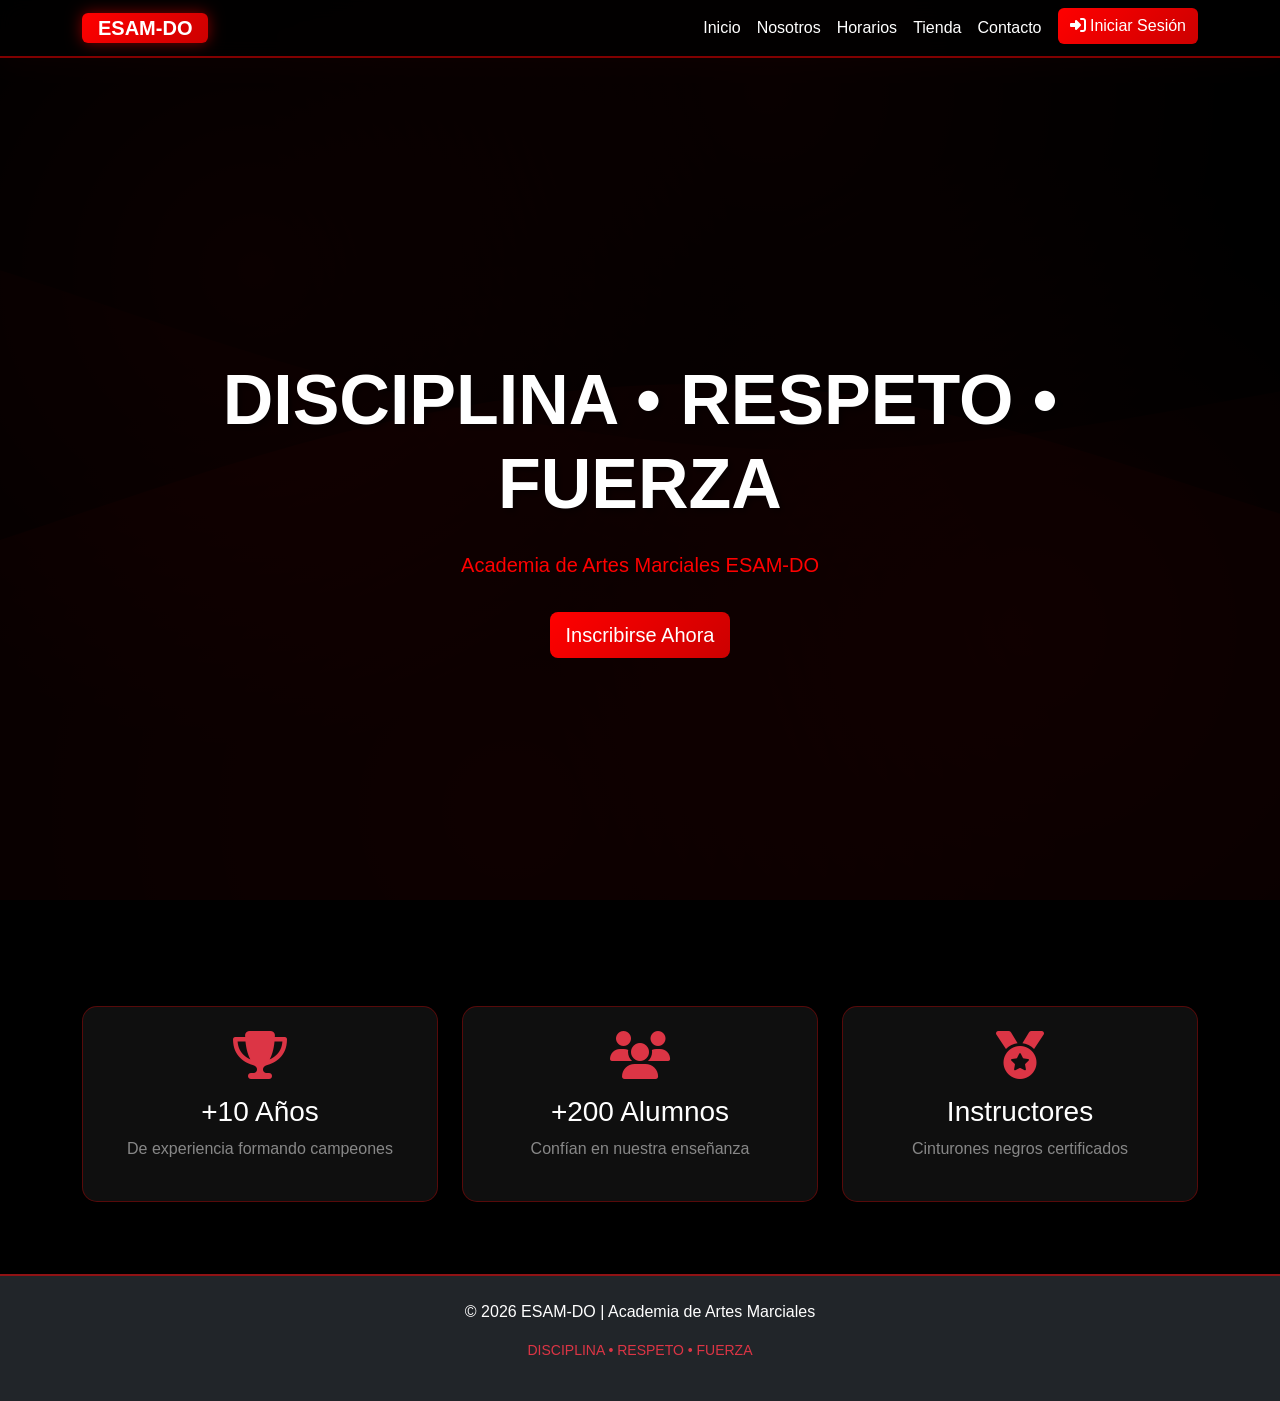
<file: Index.html>
<!DOCTYPE html>
<html lang="es">
<head>
    <meta charset="UTF-8">
    <meta name="viewport" content="width=device-width, initial-scale=1.0">
    <title>ESAM-DO | Inicio</title>
    <link href="https://cdn.jsdelivr.net/npm/bootstrap@5.3.7/dist/css/bootstrap.min.css" rel="stylesheet">
    <link rel="stylesheet" href="https://cdnjs.cloudflare.com/ajax/libs/font-awesome/6.4.0/css/all.min.css">
    <link rel="stylesheet" href="css/style.css">
    <style>
        .hero {
            height: 100vh;
            background: linear-gradient(rgba(0,0,0,0.7), rgba(0,0,0,0.7)), url('https://images.unsplash.com/photo-1555597673-b21d5c935865?w=1600');
            background-size: cover;
            background-position: center;
        }
        .card {
            background: rgba(17,17,17,0.9);
            backdrop-filter: blur(10px);
            border: 1px solid rgba(255,0,0,0.3);
            transition: all 0.3s;
        }
        .card:hover {
            transform: translateY(-5px);
            border-color: #ff0000;
        }
    </style>
</head>
<body>

<div class="wave-overlay"></div>

<nav class="navbar navbar-expand-lg navbar-dark fixed-top">
    <div class="container">
        <a class="navbar-brand fw-bold" href="index.html">
            <span class="bg-danger px-3 py-1 rounded">ESAM-DO</span>
        </a>
        <button class="navbar-toggler" type="button" data-bs-toggle="collapse" data-bs-target="#menu">
            <span class="navbar-toggler-icon"></span>
        </button>
        <div class="collapse navbar-collapse" id="menu">
            <ul class="navbar-nav ms-auto" id="navMenu"></ul>
        </div>
    </div>
</nav>

<script src="js/navbar.js"></script>

<section class="hero d-flex align-items-center text-white">
    <div class="container text-center">
        <h1 class="display-3 fw-bold">DISCIPLINA • RESPETO • FUERZA</h1>
        <p class="lead mt-4">Academia de Artes Marciales ESAM-DO</p>
        <a href="contacto.html" class="btn btn-danger btn-lg mt-3">Inscribirse Ahora</a>
    </div>
</section>

<section class="py-5">
    <div class="container">
        <div class="row text-center">
            <div class="col-md-4 mb-4">
                <div class="card h-100 p-4">
                    <i class="fas fa-trophy fa-3x text-danger mb-3"></i>
                    <h3 class="text-white">+10 Años</h3>
                    <p class="text-white-50">De experiencia formando campeones</p>
                </div>
            </div>
            <div class="col-md-4 mb-4">
                <div class="card h-100 p-4">
                    <i class="fas fa-users fa-3x text-danger mb-3"></i>
                    <h3 class="text-white">+200 Alumnos</h3>
                    <p class="text-white-50">Confían en nuestra enseñanza</p>
                </div>
            </div>
            <div class="col-md-4 mb-4">
                <div class="card h-100 p-4">
                    <i class="fas fa-medal fa-3x text-danger mb-3"></i>
                    <h3 class="text-white">Instructores</h3>
                    <p class="text-white-50">Cinturones negros certificados</p>
                </div>
            </div>
        </div>
    </div>
</section>

<footer class="text-center py-4 bg-dark text-white">
    <div class="container">
        <p>&copy; 2026 ESAM-DO | Academia de Artes Marciales</p>
        <p class="small text-danger">DISCIPLINA • RESPETO • FUERZA</p>
    </div>
</footer>

<script src="https://cdn.jsdelivr.net/npm/bootstrap@5.3.7/dist/js/bootstrap.bundle.min.js"></script>
</body>
</html>
</file>
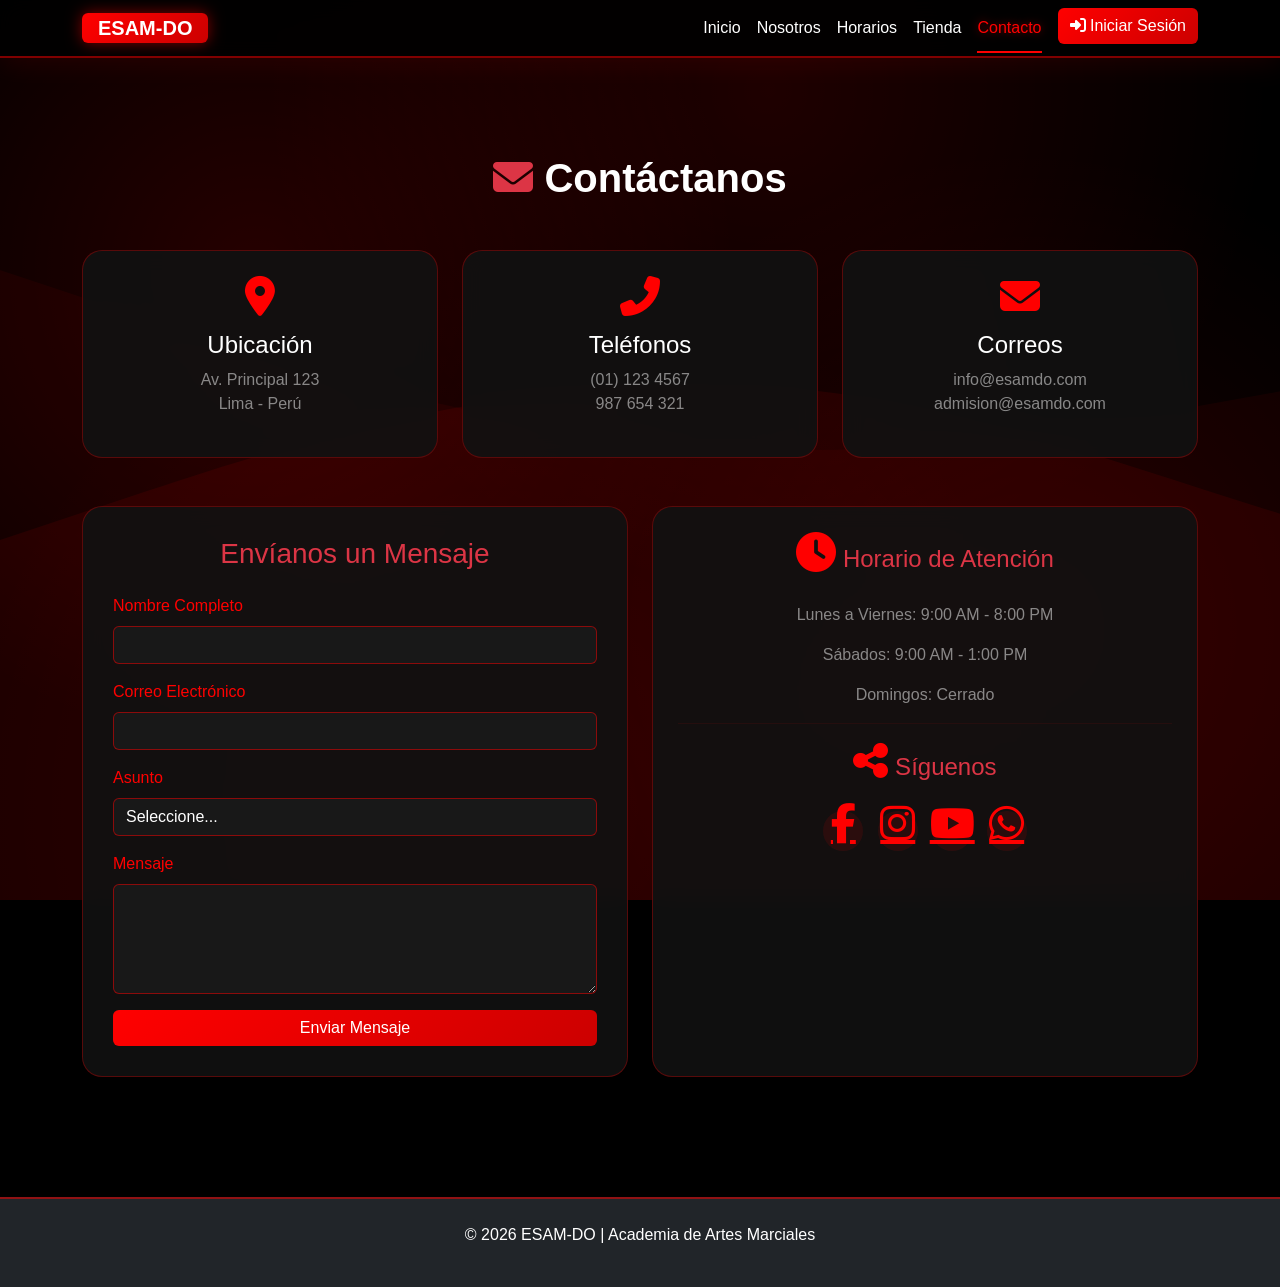
<file: contacto.html>
<!DOCTYPE html>
<html lang="es">
<head>
    <meta charset="UTF-8">
    <meta name="viewport" content="width=device-width, initial-scale=1.0">
    <title>ESAM-DO | Contacto</title>
    <link href="https://cdn.jsdelivr.net/npm/bootstrap@5.3.7/dist/css/bootstrap.min.css" rel="stylesheet">
    <link rel="stylesheet" href="https://cdnjs.cloudflare.com/ajax/libs/font-awesome/6.4.0/css/all.min.css">
    <link rel="stylesheet" href="css/style.css">
    <style>
        .info-card {
            background: rgba(17,17,17,0.9);
            backdrop-filter: blur(10px);
            border: 1px solid rgba(255,0,0,0.3);
            border-radius: 20px;
            padding: 25px;
            height: 100%;
            transition: all 0.3s;
            text-align: center;
        }
        .info-card:hover {
            transform: translateY(-5px);
            border-color: #ff0000;
        }
        .info-card i {
            font-size: 40px;
            color: #ff0000;
            margin-bottom: 15px;
        }
        .form-card {
            background: rgba(17,17,17,0.9);
            backdrop-filter: blur(10px);
            border: 1px solid rgba(255,0,0,0.3);
            border-radius: 20px;
            padding: 30px;
        }
        .form-control, .form-select {
            background: rgba(26,26,26,0.9);
            border: 1px solid rgba(255,0,0,0.5);
            color: white;
        }
        .form-control:focus, .form-select:focus {
            border-color: #ff0000;
            box-shadow: 0 0 0 0.25rem rgba(255,0,0,0.25);
        }
        .form-label {
            color: #ff0000;
        }
        .social-icons a {
            display: inline-flex;
            align-items: center;
            justify-content: center;
            width: 40px;
            height: 40px;
            background: rgba(255,0,0,0.1);
            border-radius: 50%;
            margin: 0 5px;
            color: #ff0000;
            transition: all 0.3s;
        }
        .social-icons a:hover {
            background: #ff0000;
            color: white;
        }
    </style>
</head>
<body>

<div class="wave-overlay"></div>

<nav class="navbar navbar-expand-lg navbar-dark fixed-top">
    <div class="container">
        <a class="navbar-brand fw-bold" href="index.html">
            <span class="bg-danger px-3 py-1 rounded">ESAM-DO</span>
        </a>
        <button class="navbar-toggler" type="button" data-bs-toggle="collapse" data-bs-target="#menu">
            <span class="navbar-toggler-icon"></span>
        </button>
        <div class="collapse navbar-collapse" id="menu">
            <ul class="navbar-nav ms-auto" id="navMenu"></ul>
        </div>
    </div>
</nav>

<script src="js/navbar.js"></script>

<div class="container py-5 mt-5">
    <h1 class="text-center fw-bold mb-5 text-white">
        <i class="fas fa-envelope text-danger"></i> Contáctanos
    </h1>
    
    <div class="row g-4 mb-5">
        <div class="col-md-4">
            <div class="info-card">
                <i class="fas fa-map-marker-alt"></i>
                <h4 class="text-white">Ubicación</h4>
                <p class="text-white-50">Av. Principal 123<br>Lima - Perú</p>
            </div>
        </div>
        <div class="col-md-4">
            <div class="info-card">
                <i class="fas fa-phone-alt"></i>
                <h4 class="text-white">Teléfonos</h4>
                <p class="text-white-50">(01) 123 4567<br>987 654 321</p>
            </div>
        </div>
        <div class="col-md-4">
            <div class="info-card">
                <i class="fas fa-envelope"></i>
                <h4 class="text-white">Correos</h4>
                <p class="text-white-50">info@esamdo.com<br>admision@esamdo.com</p>
            </div>
        </div>
    </div>
    
    <div class="row">
        <div class="col-lg-6 mb-4">
            <div class="form-card">
                <h3 class="text-danger text-center mb-4">Envíanos un Mensaje</h3>
                <div id="alertContainer"></div>
                <form id="contactoForm">
                    <div class="mb-3">
                        <label class="form-label">Nombre Completo</label>
                        <input type="text" id="nombre" class="form-control" required>
                    </div>
                    <div class="mb-3">
                        <label class="form-label">Correo Electrónico</label>
                        <input type="email" id="email" class="form-control" required>
                    </div>
                    <div class="mb-3">
                        <label class="form-label">Asunto</label>
                        <select id="asunto" class="form-select" required>
                            <option value="">Seleccione...</option>
                            <option value="inscripcion">Inscripción</option>
                            <option value="informacion">Información</option>
                            <option value="pagos">Pagos</option>
                            <option value="otro">Otro</option>
                        </select>
                    </div>
                    <div class="mb-3">
                        <label class="form-label">Mensaje</label>
                        <textarea id="mensaje" class="form-control" rows="4" required></textarea>
                    </div>
                    <button type="submit" class="btn btn-danger w-100">Enviar Mensaje</button>
                </form>
            </div>
        </div>
        
        <div class="col-lg-6 mb-4">
            <div class="info-card">
                <h4 class="text-danger mb-3"><i class="fas fa-clock"></i> Horario de Atención</h4>
                <p class="text-white-50">Lunes a Viernes: 9:00 AM - 8:00 PM</p>
                <p class="text-white-50">Sábados: 9:00 AM - 1:00 PM</p>
                <p class="text-white-50">Domingos: Cerrado</p>
                
                <hr style="border-color: rgba(255,0,0,0.3);">
                
                <h4 class="text-danger mb-3"><i class="fas fa-share-alt"></i> Síguenos</h4>
                <div class="social-icons">
                    <a href="#"><i class="fab fa-facebook-f"></i></a>
                    <a href="#"><i class="fab fa-instagram"></i></a>
                    <a href="#"><i class="fab fa-youtube"></i></a>
                    <a href="#"><i class="fab fa-whatsapp"></i></a>
                </div>
            </div>
        </div>
    </div>
</div>

<footer class="text-center py-4 bg-dark text-white mt-5">
    <div class="container">
        <p>&copy; 2026 ESAM-DO | Academia de Artes Marciales</p>
    </div>
</footer>

<script src="https://cdn.jsdelivr.net/npm/bootstrap@5.3.7/dist/js/bootstrap.bundle.min.js"></script>
<script>
    document.getElementById('contactoForm').addEventListener('submit', function(e) {
        e.preventDefault();
        const alertDiv = document.getElementById('alertContainer');
        alertDiv.innerHTML = '<div class="alert alert-success">Mensaje enviado correctamente. Nos comunicaremos pronto.</div>';
        this.reset();
        setTimeout(() => alertDiv.innerHTML = '', 3000);
    });
</script>
</body>
</html>
</file>
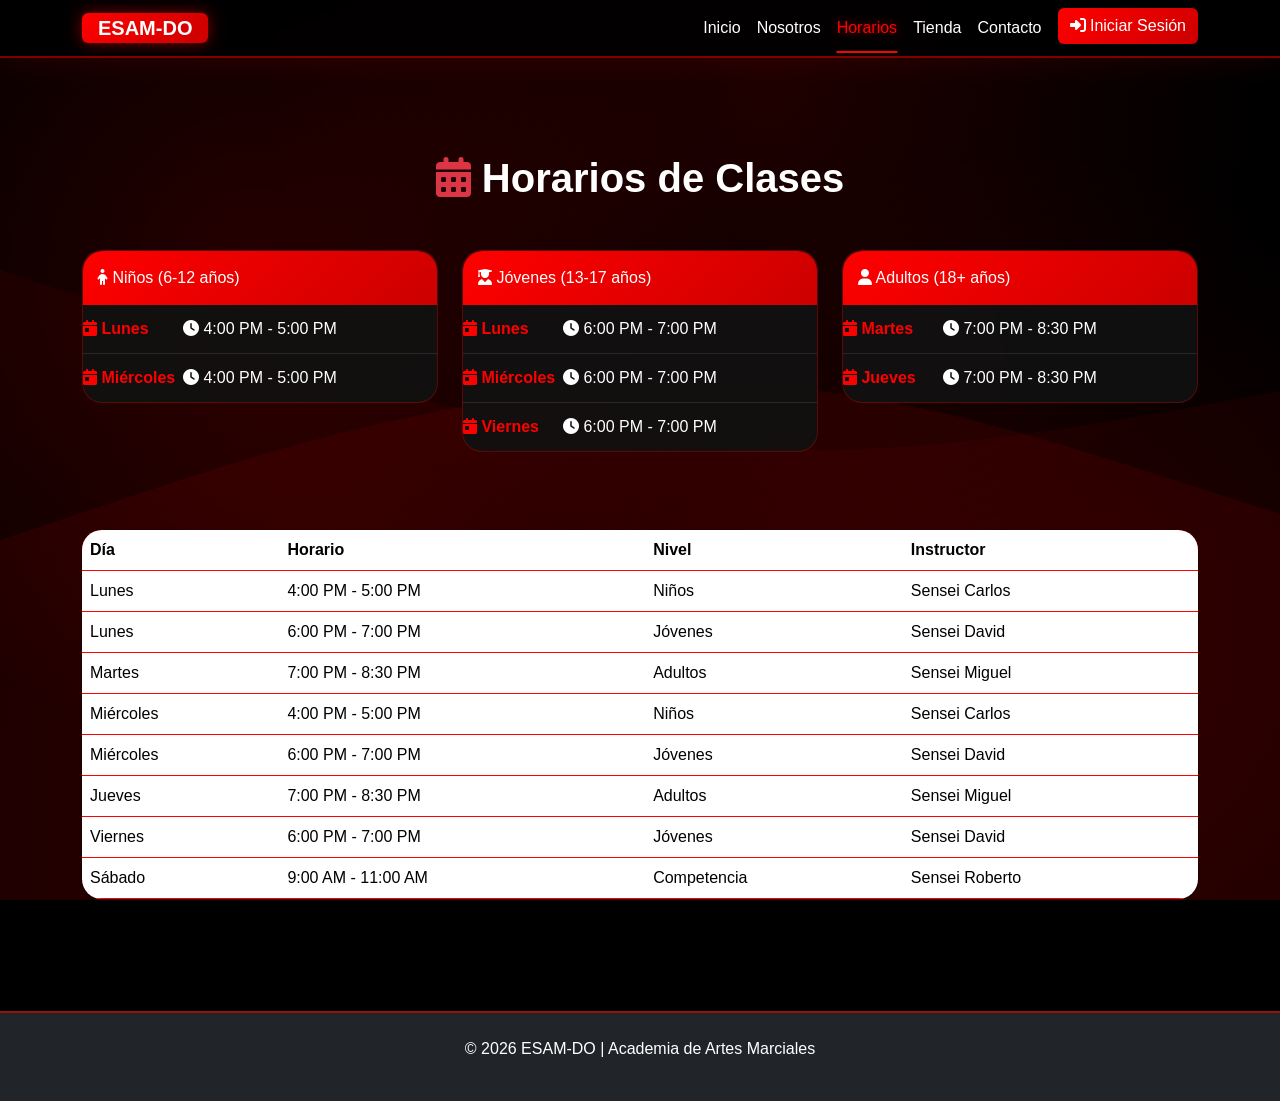
<file: horarios.html>
<!DOCTYPE html>
<html lang="es">
<head>
    <meta charset="UTF-8">
    <meta name="viewport" content="width=device-width, initial-scale=1.0">
    <title>ESAM-DO | Horarios</title>
    <link href="https://cdn.jsdelivr.net/npm/bootstrap@5.3.7/dist/css/bootstrap.min.css" rel="stylesheet">
    <link rel="stylesheet" href="https://cdnjs.cloudflare.com/ajax/libs/font-awesome/6.4.0/css/all.min.css">
    <link rel="stylesheet" href="css/style.css">
    <style>
        .horario-card {
            background: rgba(17,17,17,0.9);
            backdrop-filter: blur(10px);
            border: 1px solid rgba(255,0,0,0.3);
            border-radius: 20px;
            transition: all 0.3s;
            margin-bottom: 30px;
        }
        .horario-card:hover {
            transform: translateY(-5px);
            border-color: #ff0000;
        }
        .horario-card .card-header {
            background: linear-gradient(135deg, #ff0000, #cc0000);
            border-radius: 20px 20px 0 0;
            padding: 15px;
        }
        .horario-item {
            display: flex;
            align-items: center;
            padding: 12px 0;
            border-bottom: 1px solid rgba(255,255,255,0.1);
        }
        .horario-item:last-child {
            border-bottom: none;
        }
        .horario-dia {
            width: 100px;
            color: #ff0000;
            font-weight: bold;
        }
        .horario-hora {
            flex: 1;
        }
        .table-horarios {
            background: rgba(17,17,17,0.9);
            backdrop-filter: blur(10px);
            border-radius: 20px;
            overflow: hidden;
        }
        .table-horarios thead {
            background: #ff0000;
        }
    </style>
</head>
<body>

<div class="wave-overlay"></div>

<nav class="navbar navbar-expand-lg navbar-dark fixed-top">
    <div class="container">
        <a class="navbar-brand fw-bold" href="index.html">
            <span class="bg-danger px-3 py-1 rounded">ESAM-DO</span>
        </a>
        <button class="navbar-toggler" type="button" data-bs-toggle="collapse" data-bs-target="#menu">
            <span class="navbar-toggler-icon"></span>
        </button>
        <div class="collapse navbar-collapse" id="menu">
            <ul class="navbar-nav ms-auto" id="navMenu"></ul>
        </div>
    </div>
</nav>

<script src="js/navbar.js"></script>

<div class="container py-5 mt-5">
    <h1 class="text-center fw-bold mb-5 text-white">
        <i class="fas fa-calendar-alt text-danger"></i> Horarios de Clases
    </h1>
    
    <div class="row">
        <div class="col-lg-4 col-md-6 mb-4">
            <div class="horario-card">
                <div class="card-header text-white">
                    <i class="fas fa-child"></i> Niños (6-12 años)
                </div>
                <div class="card-body">
                    <div class="horario-item">
                        <div class="horario-dia"><i class="fas fa-calendar-day"></i> Lunes</div>
                        <div class="horario-hora"><i class="fas fa-clock"></i> 4:00 PM - 5:00 PM</div>
                    </div>
                    <div class="horario-item">
                        <div class="horario-dia"><i class="fas fa-calendar-day"></i> Miércoles</div>
                        <div class="horario-hora"><i class="fas fa-clock"></i> 4:00 PM - 5:00 PM</div>
                    </div>
                </div>
            </div>
        </div>
        
        <div class="col-lg-4 col-md-6 mb-4">
            <div class="horario-card">
                <div class="card-header text-white">
                    <i class="fas fa-user-graduate"></i> Jóvenes (13-17 años)
                </div>
                <div class="card-body">
                    <div class="horario-item">
                        <div class="horario-dia"><i class="fas fa-calendar-day"></i> Lunes</div>
                        <div class="horario-hora"><i class="fas fa-clock"></i> 6:00 PM - 7:00 PM</div>
                    </div>
                    <div class="horario-item">
                        <div class="horario-dia"><i class="fas fa-calendar-day"></i> Miércoles</div>
                        <div class="horario-hora"><i class="fas fa-clock"></i> 6:00 PM - 7:00 PM</div>
                    </div>
                    <div class="horario-item">
                        <div class="horario-dia"><i class="fas fa-calendar-day"></i> Viernes</div>
                        <div class="horario-hora"><i class="fas fa-clock"></i> 6:00 PM - 7:00 PM</div>
                    </div>
                </div>
            </div>
        </div>
        
        <div class="col-lg-4 col-md-6 mb-4">
            <div class="horario-card">
                <div class="card-header text-white">
                    <i class="fas fa-user"></i> Adultos (18+ años)
                </div>
                <div class="card-body">
                    <div class="horario-item">
                        <div class="horario-dia"><i class="fas fa-calendar-day"></i> Martes</div>
                        <div class="horario-hora"><i class="fas fa-clock"></i> 7:00 PM - 8:30 PM</div>
                    </div>
                    <div class="horario-item">
                        <div class="horario-dia"><i class="fas fa-calendar-day"></i> Jueves</div>
                        <div class="horario-hora"><i class="fas fa-clock"></i> 7:00 PM - 8:30 PM</div>
                    </div>
                </div>
            </div>
        </div>
    </div>
    
    <div class="row mt-4">
        <div class="col-12">
            <table class="table table-horarios text-white">
                <thead>
                    <tr><th>Día</th><th>Horario</th><th>Nivel</th><th>Instructor</th></tr>
                </thead>
                <tbody>
                    <tr><td>Lunes</td><td>4:00 PM - 5:00 PM</td><td>Niños</td><td>Sensei Carlos</td></tr>
                    <tr><td>Lunes</td><td>6:00 PM - 7:00 PM</td><td>Jóvenes</td><td>Sensei David</td></tr>
                    <tr><td>Martes</td><td>7:00 PM - 8:30 PM</td><td>Adultos</td><td>Sensei Miguel</td></tr>
                    <tr><td>Miércoles</td><td>4:00 PM - 5:00 PM</td><td>Niños</td><td>Sensei Carlos</td></tr>
                    <tr><td>Miércoles</td><td>6:00 PM - 7:00 PM</td><td>Jóvenes</td><td>Sensei David</td></tr>
                    <tr><td>Jueves</td><td>7:00 PM - 8:30 PM</td><td>Adultos</td><td>Sensei Miguel</td></tr>
                    <tr><td>Viernes</td><td>6:00 PM - 7:00 PM</td><td>Jóvenes</td><td>Sensei David</td></tr>
                    <tr><td>Sábado</td><td>9:00 AM - 11:00 AM</td><td>Competencia</td><td>Sensei Roberto</td></tr>
                </tbody>
            </table>
        </div>
    </div>
</div>

<footer class="text-center py-4 bg-dark text-white mt-5">
    <div class="container">
        <p>&copy; 2026 ESAM-DO | Academia de Artes Marciales</p>
    </div>
</footer>

<script src="https://cdn.jsdelivr.net/npm/bootstrap@5.3.7/dist/js/bootstrap.bundle.min.js"></script>
</body>
</html>
</file>
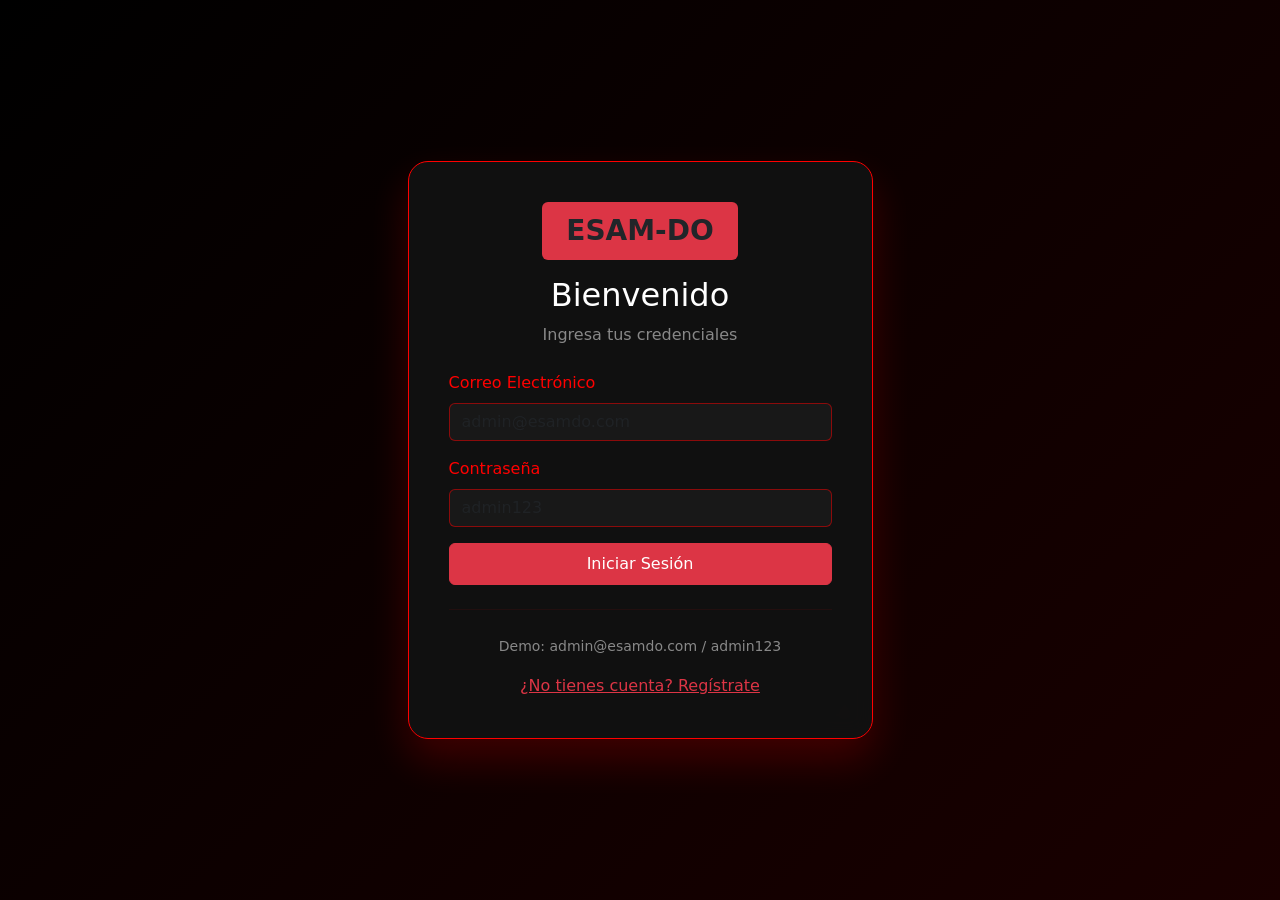
<file: login.html>
<!DOCTYPE html>
<html lang="es">
<head>
    <meta charset="UTF-8">
    <meta name="viewport" content="width=device-width, initial-scale=1.0">
    <title>ESAM-DO | Iniciar Sesión</title>
    <link href="https://cdn.jsdelivr.net/npm/bootstrap@5.3.7/dist/css/bootstrap.min.css" rel="stylesheet">
    <link rel="stylesheet" href="https://cdnjs.cloudflare.com/ajax/libs/font-awesome/6.4.0/css/all.min.css">
    <style>
        body {
            background: linear-gradient(135deg, #000000 0%, #1a0000 100%);
            min-height: 100vh;
        }
        .login-card {
            background: rgba(17,17,17,0.95);
            backdrop-filter: blur(10px);
            border: 1px solid #ff0000;
            border-radius: 20px;
            padding: 40px;
            box-shadow: 0 20px 40px rgba(255,0,0,0.2);
        }
        .form-control {
            background: rgba(26,26,26,0.9);
            border: 1px solid rgba(255,0,0,0.5);
            color: white;
        }
        .form-control:focus {
            border-color: #ff0000;
            box-shadow: 0 0 0 0.25rem rgba(255,0,0,0.25);
        }
        .form-label {
            color: #ff0000;
        }
    </style>
</head>
<body>
    <div class="container d-flex align-items-center justify-content-center min-vh-100">
        <div class="col-md-5">
            <div class="login-card">
                <div class="text-center mb-4">
                    <span class="bg-danger px-4 py-2 rounded d-inline-block fw-bold fs-3">ESAM-DO</span>
                    <h2 class="mt-3 text-white">Bienvenido</h2>
                    <p class="text-white-50">Ingresa tus credenciales</p>
                </div>
                
                <div id="alertContainer"></div>
                
                <form id="loginForm">
                    <div class="mb-3">
                        <label class="form-label">Correo Electrónico</label>
                        <input type="email" id="email" class="form-control" placeholder="admin@esamdo.com" required>
                    </div>
                    <div class="mb-3">
                        <label class="form-label">Contraseña</label>
                        <input type="password" id="password" class="form-control" placeholder="admin123" required>
                    </div>
                    <button type="submit" class="btn btn-danger w-100 py-2">Iniciar Sesión</button>
                </form>
                
                <hr class="my-4" style="border-color: rgba(255,0,0,0.3);">
                
                <div class="text-center">
                    <small class="text-white-50">Demo: admin@esamdo.com / admin123</small>
                </div>
                <div class="text-center mt-3">
                    <a href="register.html" class="text-danger">¿No tienes cuenta? Regístrate</a>
                </div>
            </div>
        </div>
    </div>
    
    <script>
        // Usuarios por defecto
        const defaultUsers = [
            { id: '1', nombre: 'Administrador', email: 'admin@esamdo.com', password: 'admin123', rol: 'admin' },
            { id: '2', nombre: 'Instructor Carlos', email: 'instructor@esamdo.com', password: 'inst123', rol: 'instructor' }
        ];
        
        function initUsers() {
            if (!localStorage.getItem('users')) {
                localStorage.setItem('users', JSON.stringify(defaultUsers));
            }
        }
        
        function showAlert(message, type) {
            const alertDiv = document.getElementById('alertContainer');
            alertDiv.innerHTML = `<div class="alert alert-${type} alert-dismissible fade show">${message}<button type="button" class="btn-close" data-bs-dismiss="alert"></button></div>`;
            setTimeout(() => alertDiv.innerHTML = '', 3000);
        }
        
        initUsers();
        
        document.getElementById('loginForm').addEventListener('submit', function(e) {
            e.preventDefault();
            const email = document.getElementById('email').value;
            const password = document.getElementById('password').value;
            const users = JSON.parse(localStorage.getItem('users'));
            const user = users.find(u => u.email === email && u.password === password);
            
            if (user) {
                const { password, ...userWithoutPassword } = user;
                localStorage.setItem('usuario', JSON.stringify(userWithoutPassword));
                window.location.href = user.rol === 'admin' ? 'admin/dashboard.html' : 'index.html';
            } else {
                showAlert('Correo o contraseña incorrectos', 'danger');
            }
        });
    </script>
</body>
</html>
</file>
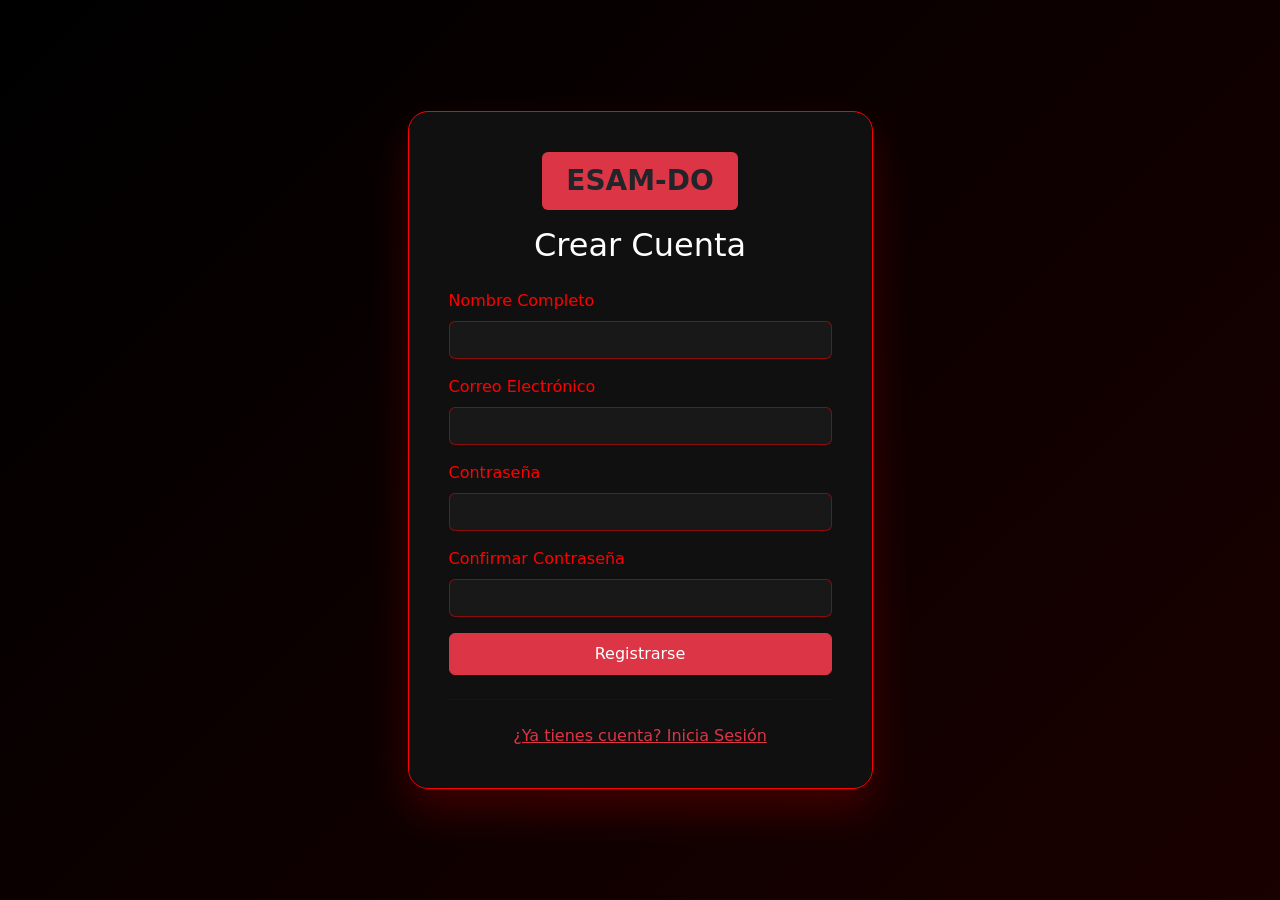
<file: register.html>
<!DOCTYPE html>
<html lang="es">
<head>
    <meta charset="UTF-8">
    <meta name="viewport" content="width=device-width, initial-scale=1.0">
    <title>ESAM-DO | Registrarse</title>
    <link href="https://cdn.jsdelivr.net/npm/bootstrap@5.3.7/dist/css/bootstrap.min.css" rel="stylesheet">
    <link rel="stylesheet" href="https://cdnjs.cloudflare.com/ajax/libs/font-awesome/6.4.0/css/all.min.css">
    <style>
        body {
            background: linear-gradient(135deg, #000000 0%, #1a0000 100%);
            min-height: 100vh;
        }
        .register-card {
            background: rgba(17,17,17,0.95);
            backdrop-filter: blur(10px);
            border: 1px solid #ff0000;
            border-radius: 20px;
            padding: 40px;
            box-shadow: 0 20px 40px rgba(255,0,0,0.2);
        }
        .form-control {
            background: rgba(26,26,26,0.9);
            border: 1px solid rgba(255,0,0,0.5);
            color: white;
        }
        .form-control:focus {
            border-color: #ff0000;
            box-shadow: 0 0 0 0.25rem rgba(255,0,0,0.25);
        }
        .form-label {
            color: #ff0000;
        }
    </style>
</head>
<body>
    <div class="container d-flex align-items-center justify-content-center min-vh-100">
        <div class="col-md-5">
            <div class="register-card">
                <div class="text-center mb-4">
                    <span class="bg-danger px-4 py-2 rounded d-inline-block fw-bold fs-3">ESAM-DO</span>
                    <h2 class="mt-3 text-white">Crear Cuenta</h2>
                </div>
                
                <div id="alertContainer"></div>
                
                <form id="registerForm">
                    <div class="mb-3">
                        <label class="form-label">Nombre Completo</label>
                        <input type="text" id="nombre" class="form-control" required>
                    </div>
                    <div class="mb-3">
                        <label class="form-label">Correo Electrónico</label>
                        <input type="email" id="email" class="form-control" required>
                    </div>
                    <div class="mb-3">
                        <label class="form-label">Contraseña</label>
                        <input type="password" id="password" class="form-control" required>
                    </div>
                    <div class="mb-3">
                        <label class="form-label">Confirmar Contraseña</label>
                        <input type="password" id="confirmPassword" class="form-control" required>
                    </div>
                    <button type="submit" class="btn btn-danger w-100 py-2">Registrarse</button>
                </form>
                
                <hr class="my-4" style="border-color: rgba(255,0,0,0.3);">
                
                <div class="text-center">
                    <a href="login.html" class="text-danger">¿Ya tienes cuenta? Inicia Sesión</a>
                </div>
            </div>
        </div>
    </div>
    
    <script>
        function generateId() {
            return Date.now().toString(36) + Math.random().toString(36).substr(2);
        }
        
        function showAlert(message, type) {
            const alertDiv = document.getElementById('alertContainer');
            alertDiv.innerHTML = `<div class="alert alert-${type} alert-dismissible fade show">${message}<button type="button" class="btn-close" data-bs-dismiss="alert"></button></div>`;
            setTimeout(() => alertDiv.innerHTML = '', 3000);
        }
        
        document.getElementById('registerForm').addEventListener('submit', function(e) {
            e.preventDefault();
            const nombre = document.getElementById('nombre').value;
            const email = document.getElementById('email').value;
            const password = document.getElementById('password').value;
            const confirmPassword = document.getElementById('confirmPassword').value;
            
            if (password !== confirmPassword) {
                showAlert('Las contraseñas no coinciden', 'danger');
                return;
            }
            
            const users = JSON.parse(localStorage.getItem('users') || '[]');
            if (users.find(u => u.email === email)) {
                showAlert('El correo ya está registrado', 'danger');
                return;
            }
            
            const newUser = { id: generateId(), nombre, email, password, rol: 'instructor' };
            users.push(newUser);
            localStorage.setItem('users', JSON.stringify(users));
            
            showAlert('Registro exitoso. Ahora puedes iniciar sesión.', 'success');
            setTimeout(() => window.location.href = 'login.html', 2000);
        });
    </script>
</body>
</html>
</file>
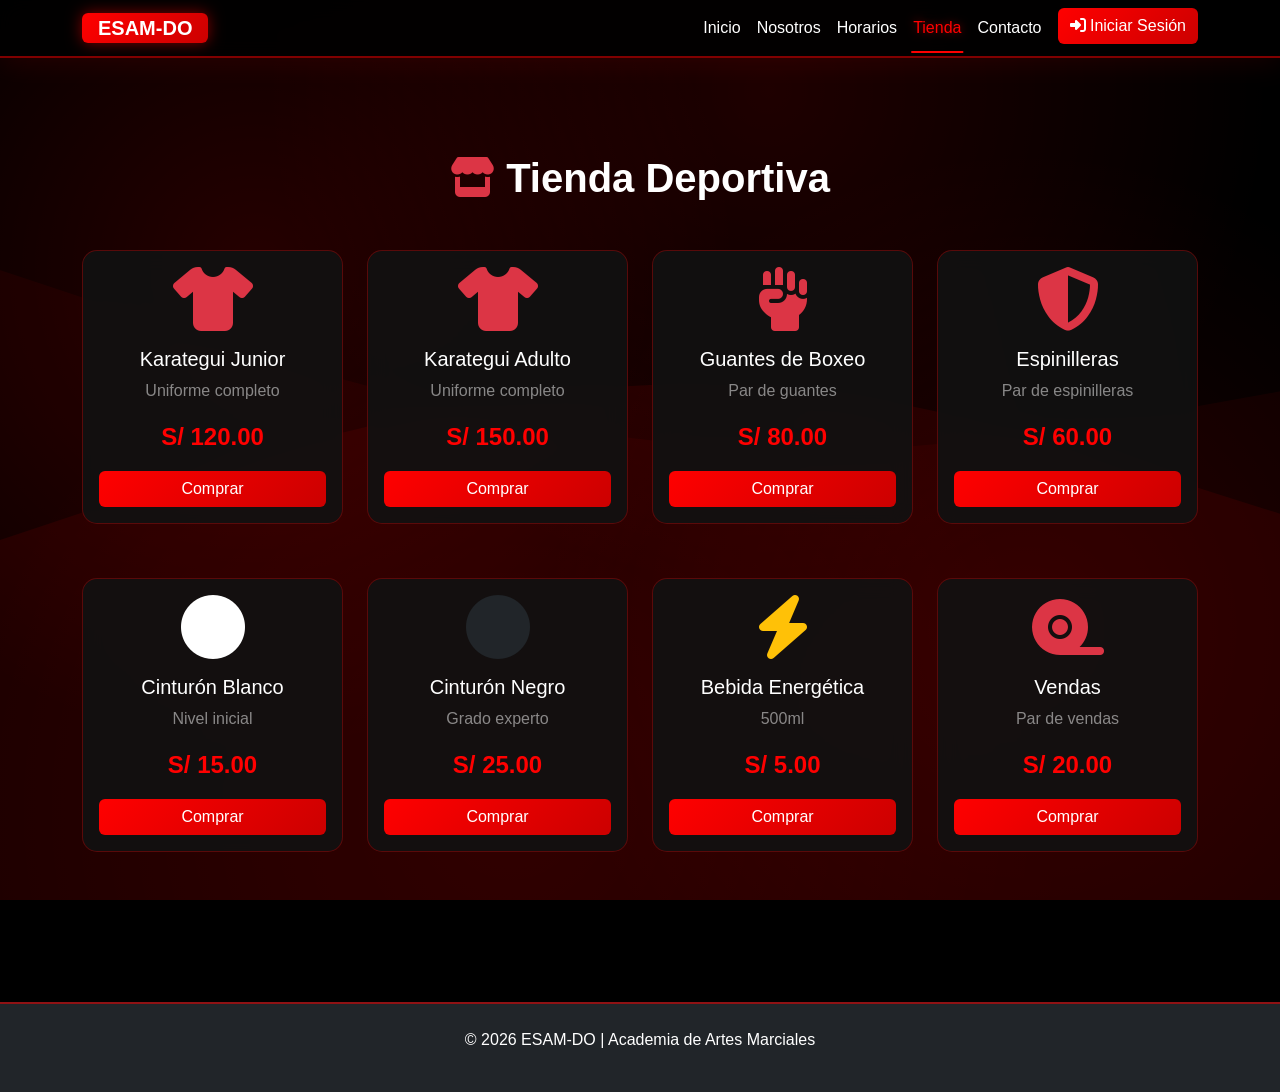
<file: tienda.html>
<!DOCTYPE html>
<html lang="es">
<head>
    <meta charset="UTF-8">
    <meta name="viewport" content="width=device-width, initial-scale=1.0">
    <title>ESAM-DO | Tienda</title>
    <link href="https://cdn.jsdelivr.net/npm/bootstrap@5.3.7/dist/css/bootstrap.min.css" rel="stylesheet">
    <link rel="stylesheet" href="https://cdnjs.cloudflare.com/ajax/libs/font-awesome/6.4.0/css/all.min.css">
    <link rel="stylesheet" href="css/style.css">
    <style>
        .product-card {
            background: rgba(17,17,17,0.9);
            backdrop-filter: blur(10px);
            border: 1px solid rgba(255,0,0,0.3);
            border-radius: 15px;
            transition: all 0.3s;
            margin-bottom: 30px;
        }
        .product-card:hover {
            transform: translateY(-5px);
            border-color: #ff0000;
        }
        .price {
            color: #ff0000;
            font-size: 1.5rem;
            font-weight: bold;
        }
    </style>
</head>
<body>

<div class="wave-overlay"></div>

<nav class="navbar navbar-expand-lg navbar-dark fixed-top">
    <div class="container">
        <a class="navbar-brand fw-bold" href="index.html">
            <span class="bg-danger px-3 py-1 rounded">ESAM-DO</span>
        </a>
        <button class="navbar-toggler" type="button" data-bs-toggle="collapse" data-bs-target="#menu">
            <span class="navbar-toggler-icon"></span>
        </button>
        <div class="collapse navbar-collapse" id="menu">
            <ul class="navbar-nav ms-auto" id="navMenu"></ul>
        </div>
    </div>
</nav>

<script src="js/navbar.js"></script>

<div class="container py-5 mt-5">
    <h1 class="text-center fw-bold mb-5 text-white">
        <i class="fas fa-store text-danger"></i> Tienda Deportiva
    </h1>
    
    <div class="row">
        <div class="col-md-3 col-sm-6 mb-4">
            <div class="product-card text-center p-3">
                <i class="fas fa-tshirt fa-4x text-danger mb-3"></i>
                <h5 class="text-white">Karategui Junior</h5>
                <p class="text-white-50">Uniforme completo</p>
                <p class="price">S/ 120.00</p>
                <button class="btn btn-danger w-100" onclick="alert('Producto agregado al carrito')">Comprar</button>
            </div>
        </div>
        
        <div class="col-md-3 col-sm-6 mb-4">
            <div class="product-card text-center p-3">
                <i class="fas fa-tshirt fa-4x text-danger mb-3"></i>
                <h5 class="text-white">Karategui Adulto</h5>
                <p class="text-white-50">Uniforme completo</p>
                <p class="price">S/ 150.00</p>
                <button class="btn btn-danger w-100" onclick="alert('Producto agregado al carrito')">Comprar</button>
            </div>
        </div>
        
        <div class="col-md-3 col-sm-6 mb-4">
            <div class="product-card text-center p-3">
                <i class="fas fa-fist-raised fa-4x text-danger mb-3"></i>
                <h5 class="text-white">Guantes de Boxeo</h5>
                <p class="text-white-50">Par de guantes</p>
                <p class="price">S/ 80.00</p>
                <button class="btn btn-danger w-100" onclick="alert('Producto agregado al carrito')">Comprar</button>
            </div>
        </div>
        
        <div class="col-md-3 col-sm-6 mb-4">
            <div class="product-card text-center p-3">
                <i class="fas fa-shield-alt fa-4x text-danger mb-3"></i>
                <h5 class="text-white">Espinilleras</h5>
                <p class="text-white-50">Par de espinilleras</p>
                <p class="price">S/ 60.00</p>
                <button class="btn btn-danger w-100" onclick="alert('Producto agregado al carrito')">Comprar</button>
            </div>
        </div>
        
        <div class="col-md-3 col-sm-6 mb-4">
            <div class="product-card text-center p-3">
                <i class="fas fa-circle fa-4x text-white mb-3"></i>
                <h5 class="text-white">Cinturón Blanco</h5>
                <p class="text-white-50">Nivel inicial</p>
                <p class="price">S/ 15.00</p>
                <button class="btn btn-danger w-100" onclick="alert('Producto agregado al carrito')">Comprar</button>
            </div>
        </div>
        
        <div class="col-md-3 col-sm-6 mb-4">
            <div class="product-card text-center p-3">
                <i class="fas fa-circle fa-4x text-dark mb-3"></i>
                <h5 class="text-white">Cinturón Negro</h5>
                <p class="text-white-50">Grado experto</p>
                <p class="price">S/ 25.00</p>
                <button class="btn btn-danger w-100" onclick="alert('Producto agregado al carrito')">Comprar</button>
            </div>
        </div>
        
        <div class="col-md-3 col-sm-6 mb-4">
            <div class="product-card text-center p-3">
                <i class="fas fa-bolt fa-4x text-warning mb-3"></i>
                <h5 class="text-white">Bebida Energética</h5>
                <p class="text-white-50">500ml</p>
                <p class="price">S/ 5.00</p>
                <button class="btn btn-danger w-100" onclick="alert('Producto agregado al carrito')">Comprar</button>
            </div>
        </div>
        
        <div class="col-md-3 col-sm-6 mb-4">
            <div class="product-card text-center p-3">
                <i class="fas fa-tape fa-4x text-danger mb-3"></i>
                <h5 class="text-white">Vendas</h5>
                <p class="text-white-50">Par de vendas</p>
                <p class="price">S/ 20.00</p>
                <button class="btn btn-danger w-100" onclick="alert('Producto agregado al carrito')">Comprar</button>
            </div>
        </div>
    </div>
</div>

<footer class="text-center py-4 bg-dark text-white mt-5">
    <div class="container">
        <p>&copy; 2026 ESAM-DO | Academia de Artes Marciales</p>
    </div>
</footer>

<script src="https://cdn.jsdelivr.net/npm/bootstrap@5.3.7/dist/js/bootstrap.bundle.min.js"></script>
</body>
</html>
</file>
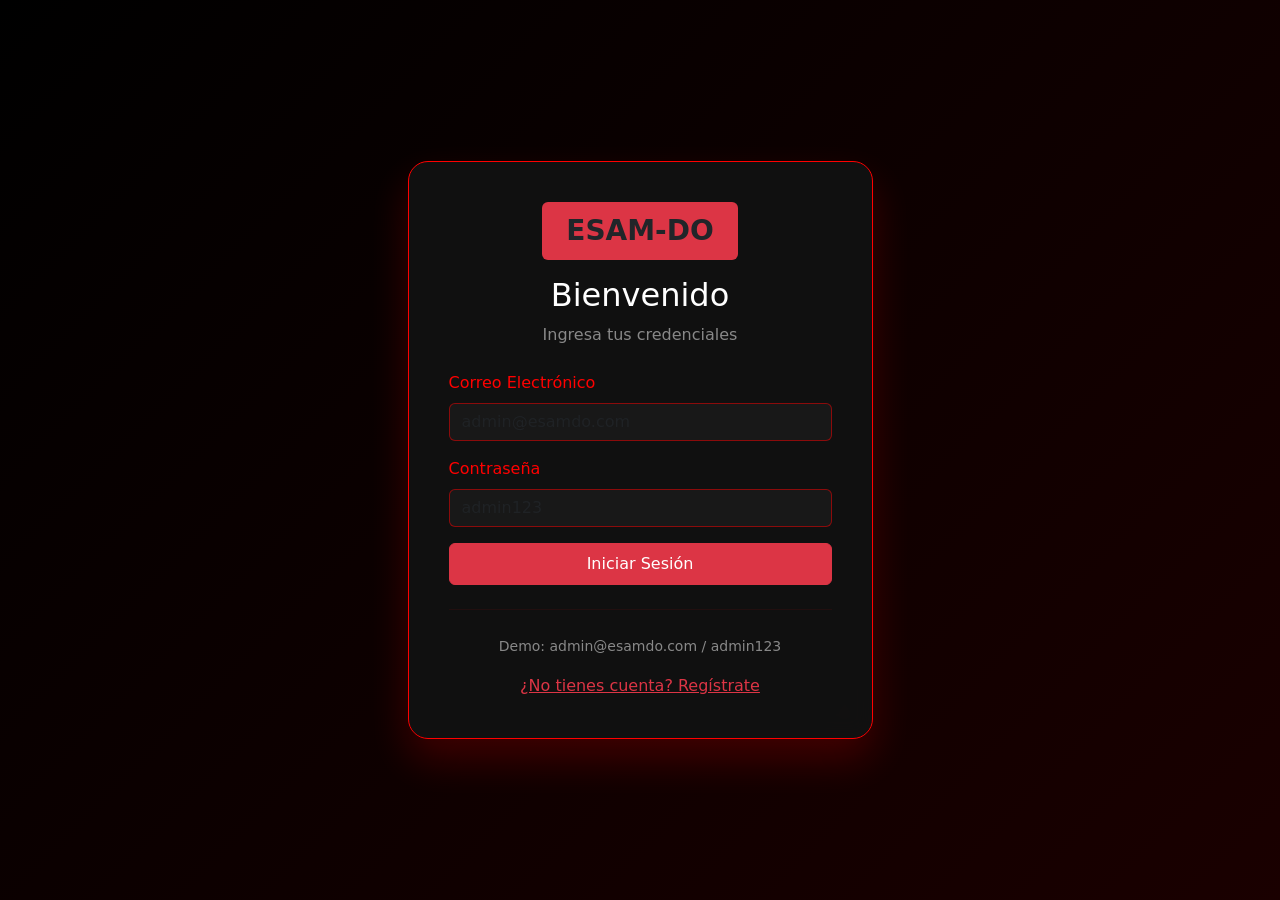
<file: admin/asistencia.html>
<!DOCTYPE html>
<html lang="es">
<head>
    <meta charset="UTF-8">
    <meta name="viewport" content="width=device-width, initial-scale=1.0">
    <title>Asistencia - ESAM-DO Admin</title>
    <link href="https://cdn.jsdelivr.net/npm/bootstrap@5.3.7/dist/css/bootstrap.min.css" rel="stylesheet">
    <link rel="stylesheet" href="https://cdnjs.cloudflare.com/ajax/libs/font-awesome/6.4.0/css/all.min.css">
    <link rel="stylesheet" href="../css/style.css">
    <style>
        .table-asistencia {
            background: rgba(17,17,17,0.9);
            backdrop-filter: blur(10px);
            border-radius: 15px;
            overflow: hidden;
        }
        .table-asistencia thead {
            background: #ff0000;
            color: white;
        }
        .badge-presente {
            background: #28a745;
            color: white;
            padding: 5px 12px;
            border-radius: 20px;
        }
        .badge-tarde {
            background: #ffc107;
            color: #000;
            padding: 5px 12px;
            border-radius: 20px;
        }
        .badge-falta {
            background: #ff0000;
            color: white;
            padding: 5px 12px;
            border-radius: 20px;
        }
        .asistencia-card {
            background: rgba(17,17,17,0.9);
            border: 1px solid rgba(255,0,0,0.3);
            border-radius: 15px;
            padding: 20px;
            text-align: center;
        }
        .asistencia-card h2 {
            color: #ff0000;
            font-size: 2.5rem;
        }
    </style>
</head>
<body>

<div class="wave-overlay"></div>

<div class="container-fluid">
    <div class="row">
        <!-- Sidebar -->
        <div class="col-md-3 col-lg-2 px-0 sidebar">
            <div class="text-center py-4">
                <i class="fas fa-fist-raised fa-3x text-danger"></i>
                <h5 class="mt-2 text-white">ESAM-DO</h5>
                <small class="text-white-50">Panel Admin</small>
            </div>
            <nav class="nav flex-column px-3">
                <a class="nav-link" href="dashboard.html"><i class="fas fa-tachometer-alt"></i> Dashboard</a>
                <a class="nav-link" href="estudiantes.html"><i class="fas fa-users"></i> Estudiantes</a>
                <a class="nav-link" href="pagos.html"><i class="fas fa-dollar-sign"></i> Pagos</a>
                <a class="nav-link active" href="asistencia.html"><i class="fas fa-calendar-check"></i> Asistencia</a>
                <a class="nav-link" href="inventario.html"><i class="fas fa-boxes"></i> Inventario</a>
                <a class="nav-link" href="reportes.html"><i class="fas fa-chart-bar"></i> Reportes</a>
            </nav>
            <div class="position-absolute bottom-0 w-100 p-3">
                <button onclick="cerrarSesion()" class="btn btn-outline-danger w-100">
                    <i class="fas fa-sign-out-alt"></i> Cerrar Sesión
                </button>
            </div>
        </div>
        
        <!-- Main Content -->
        <div class="col-md-9 col-lg-10 ms-sm-auto px-4 py-3">
            <div class="d-flex justify-content-between align-items-center mb-4">
                <h1 class="text-white"><i class="fas fa-calendar-check text-danger"></i> Control de Asistencia</h1>
                <div>
                    <input type="date" id="fechaAsistencia" class="form-control d-inline-block w-auto" style="background: #1a1a1a; border-color: #ff0000; color: white;">
                </div>
            </div>
            
            <div id="alertContainer"></div>
            
            <!-- Tarjetas de resumen -->
            <div class="row mb-4">
                <div class="col-md-3">
                    <div class="asistencia-card">
                        <i class="fas fa-users fa-2x text-danger"></i>
                        <h2 id="totalEstudiantesHoy">0</h2>
                        <p class="text-white-50">Total Estudiantes</p>
                    </div>
                </div>
                <div class="col-md-3">
                    <div class="asistencia-card">
                        <i class="fas fa-check-circle fa-2x text-success"></i>
                        <h2 id="presentesHoy">0</h2>
                        <p class="text-white-50">Presentes</p>
                    </div>
                </div>
                <div class="col-md-3">
                    <div class="asistencia-card">
                        <i class="fas fa-clock fa-2x text-warning"></i>
                        <h2 id="tardeHoy">0</h2>
                        <p class="text-white-50">Tarde</p>
                    </div>
                </div>
                <div class="col-md-3">
                    <div class="asistencia-card">
                        <i class="fas fa-times-circle fa-2x text-danger"></i>
                        <h2 id="faltasHoy">0</h2>
                        <p class="text-white-50">Faltas</p>
                    </div>
                </div>
            </div>
            
            <!-- Tabla de asistencia -->
            <div class="table-responsive">
                <table class="table table-asistencia text-white">
                    <thead>
                        <tr>
                            <th>Código</th>
                            <th>Estudiante</th>
                            <th>Nivel</th>
                            <th>Estado</th>
                            <th>Hora</th>
                            <th>Acciones</th>
                        </tr>
                    </thead>
                    <tbody id="asistenciaBody"></tbody>
                </table>
            </div>
        </div>
    </div>
</div>

<script src="https://cdn.jsdelivr.net/npm/bootstrap@5.3.7/dist/js/bootstrap.bundle.min.js"></script>
<script src="../js/navbar.js"></script>
<script>
    // Verificar admin
    const usuario = localStorage.getItem('usuario');
    const user = usuario ? JSON.parse(usuario) : null;
    if (!user || user.rol !== 'admin') {
        alert('Acceso denegado. Se requieren permisos de administrador.');
        window.location.href = '../login.html';
    }
    
    // ============================================
    // DATOS INICIALES
    // ============================================
    
    function initAsistenciaData() {
        if (!localStorage.getItem('asistencia')) {
            localStorage.setItem('asistencia', JSON.stringify([]));
        }
    }
    
    function getAsistencia() {
        return JSON.parse(localStorage.getItem('asistencia') || '[]');
    }
    
    function saveAsistencia(asistencia) {
        localStorage.setItem('asistencia', JSON.stringify(asistencia));
    }
    
    function getEstudiantes() {
        return JSON.parse(localStorage.getItem('estudiantes') || '[]');
    }
    
    // ============================================
    // CARGAR ASISTENCIA
    // ============================================
    
    let fechaActual = new Date().toISOString().split('T')[0];
    
    function cargarAsistencia() {
        const estudiantes = getEstudiantes();
        const asistencia = getAsistencia();
        
        const estudiantesActivos = estudiantes.filter(e => e.estado === 'activo');
        
        const tbody = document.getElementById('asistenciaBody');
        tbody.innerHTML = estudiantesActivos.map(est => {
            const registro = asistencia.find(a => a.estudianteId === est.id && a.fecha === fechaActual);
            const estado = registro ? registro.estado : 'pendiente';
            const hora = registro ? registro.hora : '—';
            
            let badgeClass = '';
            let estadoText = '';
            
            if (estado === 'presente') {
                badgeClass = 'badge-presente';
                estadoText = 'Presente';
            } else if (estado === 'tarde') {
                badgeClass = 'badge-tarde';
                estadoText = 'Tarde';
            } else if (estado === 'falta') {
                badgeClass = 'badge-falta';
                estadoText = 'Falta';
            } else {
                badgeClass = 'badge-pendiente';
                estadoText = 'Pendiente';
            }
            
            return `
                <tr>
                    <td>${est.codigo}</td>
                    <td>${est.nombres} ${est.apellidos}</td>
                    <td><span class="badge bg-secondary">${getNombreNivel(est.nivel)}</span></td>
                    <td><span class="${badgeClass}">${estadoText}</span></td>
                    <td>${hora}</td>
                    <td>
                        <button class="btn btn-sm btn-success me-1" onclick="marcarAsistencia('${est.id}', 'presente')"><i class="fas fa-check"></i> Presente</button>
                        <button class="btn btn-sm btn-warning me-1" onclick="marcarAsistencia('${est.id}', 'tarde')"><i class="fas fa-clock"></i> Tarde</button>
                        <button class="btn btn-sm btn-danger" onclick="marcarAsistencia('${est.id}', 'falta')"><i class="fas fa-times"></i> Falta</button>
                    </td>
                </tr>
            `;
        }).join('');
        
        // Actualizar resumen
        const registrosHoy = asistencia.filter(a => a.fecha === fechaActual);
        const presentes = registrosHoy.filter(a => a.estado === 'presente').length;
        const tardes = registrosHoy.filter(a => a.estado === 'tarde').length;
        const faltas = registrosHoy.filter(a => a.estado === 'falta').length;
        
        document.getElementById('totalEstudiantesHoy').innerText = estudiantesActivos.length;
        document.getElementById('presentesHoy').innerText = presentes;
        document.getElementById('tardeHoy').innerText = tardes;
        document.getElementById('faltasHoy').innerText = faltas;
    }
    
    function getNombreNivel(nivel) {
        const niveles = {
            'blanco': 'Blanco', 'amarillo': 'Amarillo', 'naranja': 'Naranja',
            'verde': 'Verde', 'azul': 'Azul', 'marrón': 'Marrón', 'negro': 'Negro'
        };
        return niveles[nivel] || nivel;
    }
    
    function marcarAsistencia(estudianteId, estado) {
        let asistencia = getAsistencia();
        const index = asistencia.findIndex(a => a.estudianteId === estudianteId && a.fecha === fechaActual);
        
        const registro = {
            estudianteId: estudianteId,
            fecha: fechaActual,
            estado: estado,
            hora: new Date().toLocaleTimeString()
        };
        
        if (index !== -1) {
            asistencia[index] = registro;
        } else {
            asistencia.push(registro);
        }
        
        saveAsistencia(asistencia);
        mostrarAlerta(`Asistencia marcada como ${estado}`, 'success');
        cargarAsistencia();
    }
    
    function mostrarAlerta(mensaje, tipo) {
        const alertDiv = document.getElementById('alertContainer');
        alertDiv.innerHTML = `<div class="alert alert-${tipo === 'success' ? 'success' : 'danger'} alert-dismissible fade show">${mensaje}<button type="button" class="btn-close" data-bs-dismiss="alert"></button></div>`;
        setTimeout(() => alertDiv.innerHTML = '', 3000);
    }
    
    function cerrarSesion() {
        localStorage.removeItem('usuario');
        window.location.href = '../login.html';
    }
    
    // Cambiar fecha
    document.getElementById('fechaAsistencia').addEventListener('change', function(e) {
        fechaActual = e.target.value;
        cargarAsistencia();
    });
    
    // Inicializar
    initAsistenciaData();
    document.getElementById('fechaAsistencia').value = fechaActual;
    cargarAsistencia();
</script>
</body>
</html>
</file>
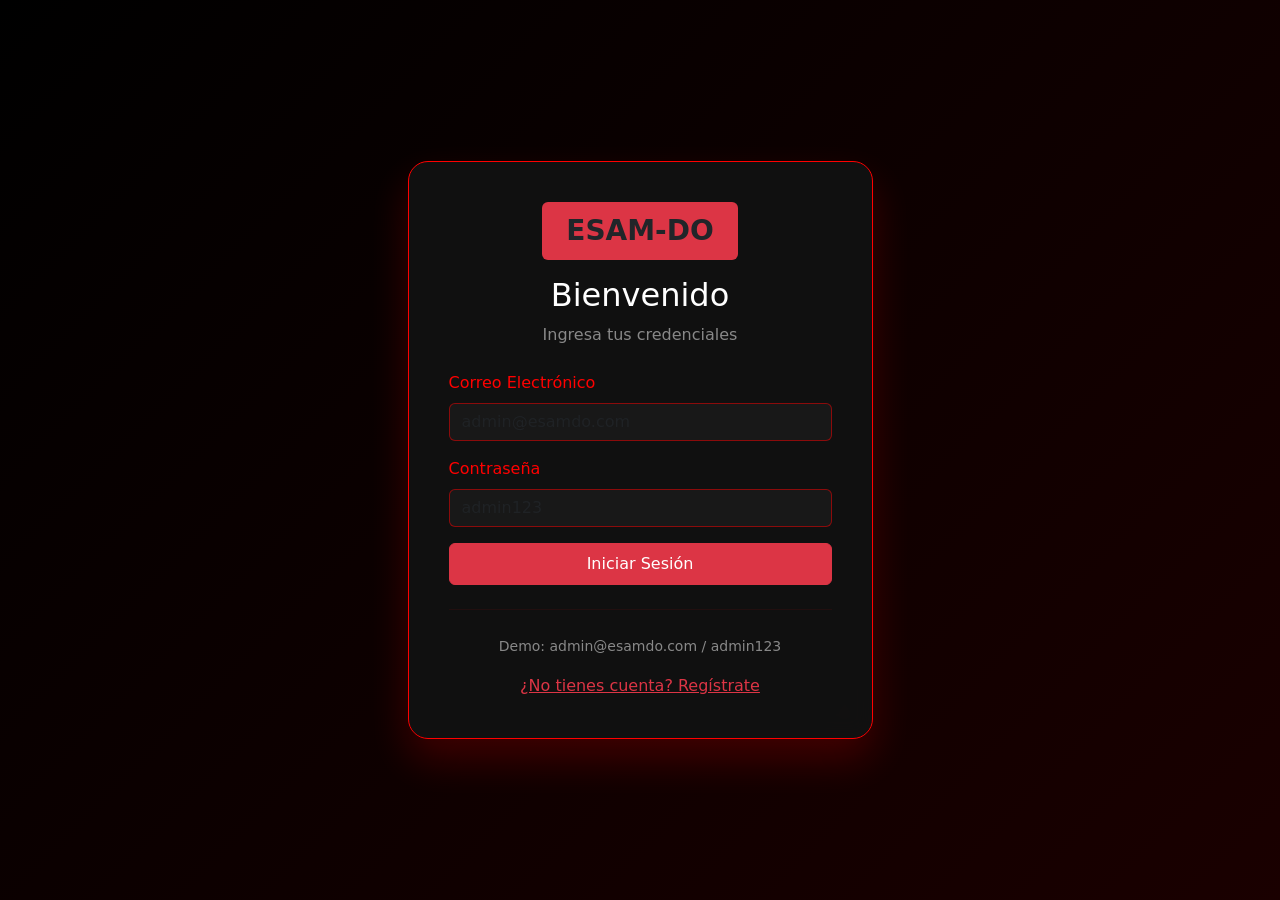
<file: admin/estudiantes.html>
<!DOCTYPE html>
<html lang="es">
<head>
    <meta charset="UTF-8">
    <meta name="viewport" content="width=device-width, initial-scale=1.0">
    <title>Estudiantes - ESAM-DO</title>
    <link href="https://cdn.jsdelivr.net/npm/bootstrap@5.3.7/dist/css/bootstrap.min.css" rel="stylesheet">
    <link rel="stylesheet" href="https://cdnjs.cloudflare.com/ajax/libs/font-awesome/6.4.0/css/all.min.css">
    <link rel="stylesheet" href="../css/style.css">
</head>
<body>
    <div class="container-fluid">
        <div class="row">
            <!-- Sidebar -->
            <div class="col-md-3 col-lg-2 px-0 sidebar">
                <div class="text-center py-4">
                    <i class="fas fa-fist-raised fa-3x text-danger"></i>
                    <h5 class="mt-2">ESAM-DO</h5>
                    <small>Panel Admin</small>
                </div>
                <nav class="nav flex-column px-3">
                    <a class="nav-link" href="dashboard.html"><i class="fas fa-tachometer-alt"></i> Dashboard</a>
                    <a class="nav-link active" href="estudiantes.html"><i class="fas fa-users"></i> Estudiantes</a>
                    <a class="nav-link" href="pagos.html"><i class="fas fa-dollar-sign"></i> Pagos</a>
                    <a class="nav-link" href="asistencia.html"><i class="fas fa-calendar-check"></i> Asistencia</a>
                    <a class="nav-link" href="inventario.html"><i class="fas fa-boxes"></i> Inventario</a>
                    <a class="nav-link" href="reportes.html"><i class="fas fa-chart-bar"></i> Reportes</a>
                </nav>
                <div class="position-absolute bottom-0 w-100 p-3">
                    <button onclick="logout()" class="btn btn-outline-danger w-100">
                        <i class="fas fa-sign-out-alt"></i> Cerrar Sesión
                    </button>
                </div>
            </div>
            
            <!-- Main Content -->
            <div class="col-md-9 col-lg-10 ms-sm-auto px-4 py-3">
                <div class="d-flex justify-content-between align-items-center mb-4">
                    <h1><i class="fas fa-users"></i> Gestión de Estudiantes</h1>
                    <button class="btn btn-danger" data-bs-toggle="modal" data-bs-target="#modalEstudiante" onclick="resetForm()">
                        <i class="fas fa-plus"></i> Nuevo Estudiante
                    </button>
                </div>
                
                <div id="alertContainer"></div>
                
                <!-- Buscador -->
                <div class="card mb-4">
                    <div class="card-body">
                        <div class="row g-3">
                            <div class="col-md-10">
                                <input type="text" id="searchInput" class="form-control" placeholder="Buscar por nombre, apellido o DNI...">
                            </div>
                            <div class="col-md-2">
                                <button class="btn btn-dark w-100" onclick="filterEstudiantes()">Buscar</button>
                            </div>
                        </div>
                    </div>
                </div>
                
                <!-- Tabla -->
                <div class="card">
                    <div class="card-body">
                        <div class="table-responsive">
                            <table class="table table-bordered table-hover" id="estudiantesTable">
                                <thead class="table-dark">
                                    <tr>
                                        <th>Código</th>
                                        <th>Nombres</th>
                                        <th>Apellidos</th>
                                        <th>DNI</th>
                                        <th>Teléfono</th>
                                        <th>Nivel</th>
                                        <th>Estado</th>
                                        <th>Acciones</th>
                                    </tr>
                                </thead>
                                <tbody id="estudiantesBody"></tbody>
                            </table>
                        </div>
                    </div>
                </div>
            </div>
        </div>
    </div>
    
    <!-- Modal Registrar/Editar -->
    <div class="modal fade" id="modalEstudiante" tabindex="-1">
        <div class="modal-dialog">
            <div class="modal-content">
                <div class="modal-header bg-danger text-white">
                    <h5 class="modal-title" id="modalTitle">Nuevo Estudiante</h5>
                    <button type="button" class="btn-close" data-bs-dismiss="modal"></button>
                </div>
                <form id="estudianteForm">
                    <input type="hidden" id="estudianteId">
                    <div class="modal-body">
                        <div class="mb-3">
                            <label class="form-label">Nombres *</label>
                            <input type="text" id="nombres" class="form-control" required>
                        </div>
                        <div class="mb-3">
                            <label class="form-label">Apellidos *</label>
                            <input type="text" id="apellidos" class="form-control" required>
                        </div>
                        <div class="mb-3">
                            <label class="form-label">DNI *</label>
                            <input type="text" id="dni" class="form-control" maxlength="8" required>
                        </div>
                        <div class="mb-3">
                            <label class="form-label">Teléfono</label>
                            <input type="text" id="telefono" class="form-control">
                        </div>
                        <div class="mb-3">
                            <label class="form-label">Email</label>
                            <input type="email" id="email" class="form-control">
                        </div>
                        <div class="mb-3">
                            <label class="form-label">Nivel</label>
                            <select id="nivel" class="form-select">
                                <option value="blanco">Blanco</option>
                                <option value="amarillo">Amarillo</option>
                                <option value="naranja">Naranja</option>
                                <option value="verde">Verde</option>
                                <option value="azul">Azul</option>
                                <option value="marrón">Marrón</option>
                                <option value="negro">Negro</option>
                            </select>
                        </div>
                        <div class="mb-3">
                            <label class="form-label">Estado</label>
                            <select id="estado" class="form-select">
                                <option value="activo">Activo</option>
                                <option value="inactivo">Inactivo</option>
                                <option value="moroso">Moroso</option>
                            </select>
                        </div>
                    </div>
                    <div class="modal-footer">
                        <button type="button" class="btn btn-secondary" data-bs-dismiss="modal">Cancelar</button>
                        <button type="submit" class="btn btn-danger">Guardar</button>
                    </div>
                </form>
            </div>
        </div>
    </div>
    
    <script src="https://cdn.jsdelivr.net/npm/bootstrap@5.3.7/dist/js/bootstrap.bundle.min.js"></script>
    <script src="../js/main.js"></script>
    <script src="../js/estudiantes.js"></script>
    <script>
        if (!requireAdmin()) throw new Error('Acceso denegado');
        
        let currentFilter = '';
        
        function loadEstudiantes() {
            const estudiantes = getEstudiantes();
            let filtered = estudiantes;
            
            if (currentFilter) {
                filtered = estudiantes.filter(e => 
                    e.nombres.toLowerCase().includes(currentFilter) ||
                    e.apellidos.toLowerCase().includes(currentFilter) ||
                    e.dni.includes(currentFilter)
                );
            }
            
            const tbody = document.getElementById('estudiantesBody');
            tbody.innerHTML = filtered.map(e => `
                <tr>
                    <td>${e.codigo}</td>
                    <td>${e.nombres}</td>
                    <td>${e.apellidos}</td>
                    <td>${e.dni}</td>
                    <td>${e.telefono || '-'}</td>
                    <td><span class="badge bg-secondary">${getNombreNivel(e.nivel)}</span></td>
                    <td><span class="badge bg-${e.estado === 'activo' ? 'success' : (e.estado === 'moroso' ? 'warning' : 'secondary')}">${e.estado}</span></td>
                    <td>
                        <button class="btn btn-sm btn-warning" onclick="editEstudiante('${e.id}')"><i class="fas fa-edit"></i></button>
                        <button class="btn btn-sm btn-danger" onclick="deleteEstudiante('${e.id}')"><i class="fas fa-trash"></i></button>
                    </td>
                </tr>
            `).join('');
        }
        
        function filterEstudiantes() {
            currentFilter = document.getElementById('searchInput').value.toLowerCase();
            loadEstudiantes();
        }
        
        function resetForm() {
            document.getElementById('estudianteId').value = '';
            document.getElementById('estudianteForm').reset();
            document.getElementById('modalTitle').innerText = 'Nuevo Estudiante';
        }
        
        function editEstudiante(id) {
            const estudiante = getEstudianteById(id);
            if (estudiante) {
                document.getElementById('estudianteId').value = estudiante.id;
                document.getElementById('nombres').value = estudiante.nombres;
                document.getElementById('apellidos').value = estudiante.apellidos;
                document.getElementById('dni').value = estudiante.dni;
                document.getElementById('telefono').value = estudiante.telefono || '';
                document.getElementById('email').value = estudiante.email || '';
                document.getElementById('nivel').value = estudiante.nivel;
                document.getElementById('estado').value = estudiante.estado;
                document.getElementById('modalTitle').innerText = 'Editar Estudiante';
                new bootstrap.Modal(document.getElementById('modalEstudiante')).show();
            }
        }
        
        function deleteEstudiante(id) {
            if (confirm('¿Eliminar este estudiante?')) {
                if (eliminarEstudiante(id)) {
                    showSuccess('Estudiante eliminado');
                    loadEstudiantes();
                } else {
                    showError('Error al eliminar');
                }
            }
        }
        
        document.getElementById('estudianteForm').addEventListener('submit', function(e) {
            e.preventDefault();
            const id = document.getElementById('estudianteId').value;
            const data = {
                nombres: document.getElementById('nombres').value,
                apellidos: document.getElementById('apellidos').value,
                dni: document.getElementById('dni').value,
                telefono: document.getElementById('telefono').value,
                email: document.getElementById('email').value,
                nivel: document.getElementById('nivel').value,
                estado: document.getElementById('estado').value
            };
            
            let result;
            if (id) {
                result = actualizarEstudiante(id, data);
            } else {
                result = crearEstudiante(data);
            }
            
            if (result) {
                showSuccess(id ? 'Estudiante actualizado' : 'Estudiante registrado');
                bootstrap.Modal.getInstance(document.getElementById('modalEstudiante')).hide();
                loadEstudiantes();
                resetForm();
            } else {
                showError('Error al guardar');
            }
        });
        
        loadEstudiantes();
    </script>
</body>
</html>
</file>
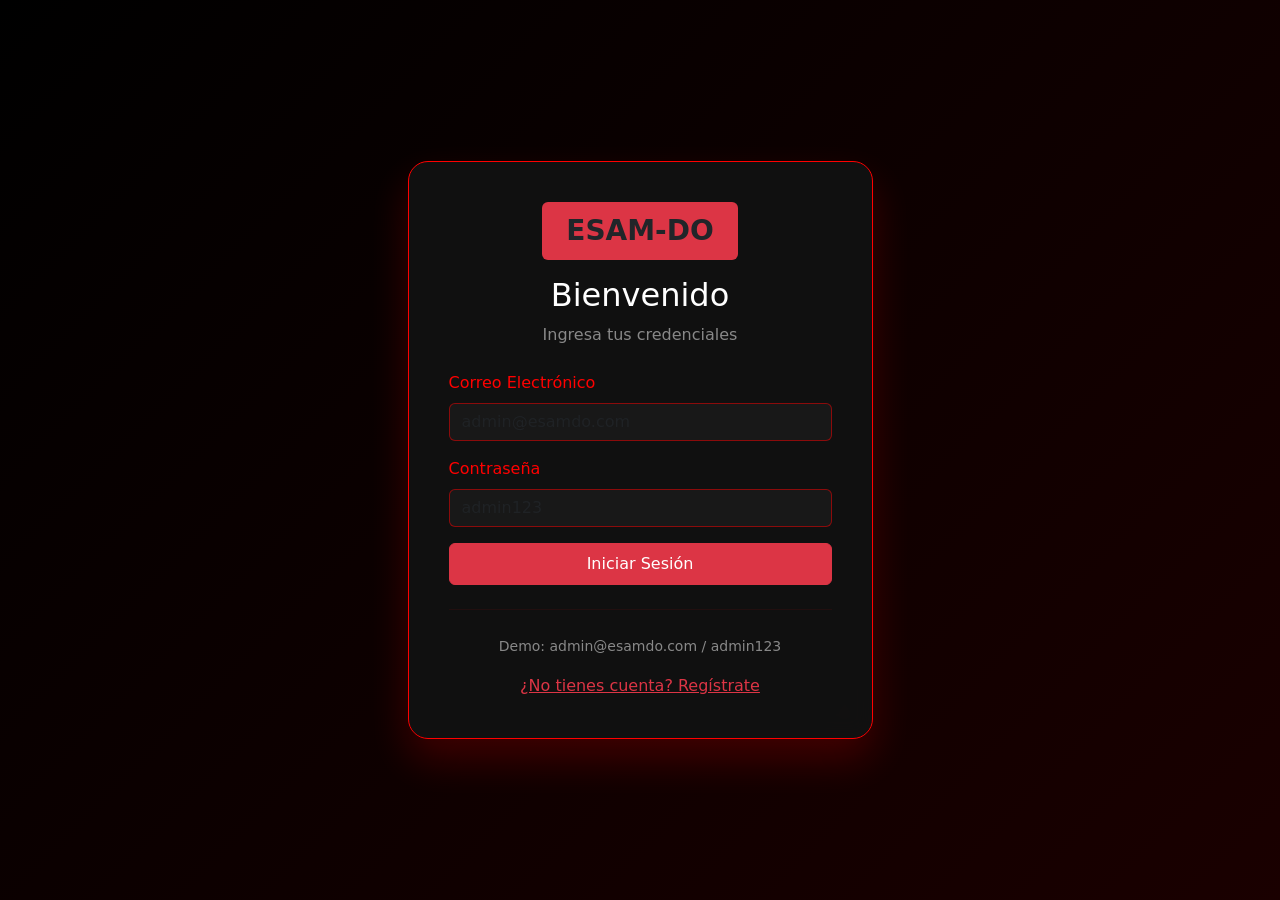
<file: admin/inventario.html>
<!DOCTYPE html>
<html lang="es">
<head>
    <meta charset="UTF-8">
    <meta name="viewport" content="width=device-width, initial-scale=1.0">
    <title>Inventario - ESAM-DO Admin</title>
    <link href="https://cdn.jsdelivr.net/npm/bootstrap@5.3.7/dist/css/bootstrap.min.css" rel="stylesheet">
    <link rel="stylesheet" href="https://cdnjs.cloudflare.com/ajax/libs/font-awesome/6.4.0/css/all.min.css">
    <link rel="stylesheet" href="../css/style.css">
    <style>
        .table-inventario {
            background: rgba(17,17,17,0.9);
            backdrop-filter: blur(10px);
            border-radius: 15px;
            overflow: hidden;
        }
        .table-inventario thead {
            background: #ff0000;
            color: white;
        }
        .stock-bajo {
            color: #ffc107;
            font-weight: bold;
        }
        .stock-critico {
            color: #ff0000;
            font-weight: bold;
        }
        .product-card {
            background: rgba(17,17,17,0.9);
            border: 1px solid rgba(255,0,0,0.3);
            border-radius: 15px;
            transition: all 0.3s;
        }
        .product-card:hover {
            transform: translateY(-5px);
            border-color: #ff0000;
        }
    </style>
</head>
<body>

<div class="wave-overlay"></div>

<div class="container-fluid">
    <div class="row">
        <!-- Sidebar -->
        <div class="col-md-3 col-lg-2 px-0 sidebar">
            <div class="text-center py-4">
                <i class="fas fa-fist-raised fa-3x text-danger"></i>
                <h5 class="mt-2 text-white">ESAM-DO</h5>
                <small class="text-white-50">Panel Admin</small>
            </div>
            <nav class="nav flex-column px-3">
                <a class="nav-link" href="dashboard.html"><i class="fas fa-tachometer-alt"></i> Dashboard</a>
                <a class="nav-link" href="estudiantes.html"><i class="fas fa-users"></i> Estudiantes</a>
                <a class="nav-link" href="pagos.html"><i class="fas fa-dollar-sign"></i> Pagos</a>
                <a class="nav-link" href="asistencia.html"><i class="fas fa-calendar-check"></i> Asistencia</a>
                <a class="nav-link active" href="inventario.html"><i class="fas fa-boxes"></i> Inventario</a>
                <a class="nav-link" href="reportes.html"><i class="fas fa-chart-bar"></i> Reportes</a>
            </nav>
            <div class="position-absolute bottom-0 w-100 p-3">
                <button onclick="cerrarSesion()" class="btn btn-outline-danger w-100">
                    <i class="fas fa-sign-out-alt"></i> Cerrar Sesión
                </button>
            </div>
        </div>
        
        <!-- Main Content -->
        <div class="col-md-9 col-lg-10 ms-sm-auto px-4 py-3">
            <div class="d-flex justify-content-between align-items-center mb-4">
                <h1 class="text-white"><i class="fas fa-boxes text-danger"></i> Inventario de Productos</h1>
                <button class="btn btn-danger" data-bs-toggle="modal" data-bs-target="#modalProducto" onclick="resetFormProducto()">
                    <i class="fas fa-plus"></i> Agregar Producto
                </button>
            </div>
            
            <div id="alertContainer"></div>
            
            <!-- Tarjetas de resumen -->
            <div class="row mb-4">
                <div class="col-md-4">
                    <div class="product-card p-3">
                        <i class="fas fa-boxes fa-2x text-danger"></i>
                        <h2 id="totalProductos" class="text-white">0</h2>
                        <p class="text-white-50">Productos Registrados</p>
                    </div>
                </div>
                <div class="col-md-4">
                    <div class="product-card p-3">
                        <i class="fas fa-exclamation-triangle fa-2x text-warning"></i>
                        <h2 id="stockBajo" class="text-white">0</h2>
                        <p class="text-white-50">Productos con Stock Bajo</p>
                    </div>
                </div>
                <div class="col-md-4">
                    <div class="product-card p-3">
                        <i class="fas fa-chart-line fa-2x text-success"></i>
                        <h2 id="valorInventario" class="text-white">S/ 0</h2>
                        <p class="text-white-50">Valor del Inventario</p>
                    </div>
                </div>
            </div>
            
            <!-- Buscador -->
            <div class="card bg-dark mb-4" style="border: 1px solid rgba(255,0,0,0.3);">
                <div class="card-body">
                    <div class="row g-3">
                        <div class="col-md-9">
                            <input type="text" id="searchInput" class="form-control" placeholder="Buscar producto...">
                        </div>
                        <div class="col-md-3">
                            <button class="btn btn-danger w-100" onclick="filtrarProductos()">Buscar</button>
                        </div>
                    </div>
                </div>
            </div>
            
            <!-- Tabla de inventario -->
            <div class="table-responsive">
                <table class="table table-inventario text-white">
                    <thead>
                        <tr>
                            <th>Producto</th>
                            <th>Categoría</th>
                            <th>Stock</th>
                            <th>Precio Compra</th>
                            <th>Precio Venta</th>
                            <th>Ganancia</th>
                            <th>Acciones</th>
                        </tr>
                    </thead>
                    <tbody id="inventarioBody"></tbody>
                </table>
            </div>
        </div>
    </div>
</div>

<!-- Modal Producto -->
<div class="modal fade" id="modalProducto" tabindex="-1">
    <div class="modal-dialog">
        <div class="modal-content" style="background: #111; border: 1px solid #ff0000;">
            <div class="modal-header" style="background: #ff0000;">
                <h5 class="modal-title text-white" id="modalTitleProducto">Agregar Producto</h5>
                <button type="button" class="btn-close btn-close-white" data-bs-dismiss="modal"></button>
            </div>
            <form id="productoForm">
                <input type="hidden" id="productoId">
                <div class="modal-body">
                    <div class="mb-3">
                        <label class="form-label text-danger">Producto *</label>
                        <input type="text" id="productoNombre" class="form-control" required>
                    </div>
                    <div class="mb-3">
                        <label class="form-label text-danger">Categoría</label>
                        <select id="categoria" class="form-select">
                            <option value="Uniforme">Uniforme</option>
                            <option value="Equipo">Equipo</option>
                            <option value="Accesorio">Accesorio</option>
                            <option value="Suplemento">Suplemento</option>
                        </select>
                    </div>
                    <div class="row">
                        <div class="col-md-6 mb-3">
                            <label class="form-label text-danger">Stock</label>
                            <input type="number" id="stock" class="form-control" value="0">
                        </div>
                        <div class="col-md-6 mb-3">
                            <label class="form-label text-danger">Precio Compra (S/)</label>
                            <input type="number" id="precioCompra" class="form-control" step="0.01" value="0">
                        </div>
                    </div>
                    <div class="row">
                        <div class="col-md-6 mb-3">
                            <label class="form-label text-danger">Precio Venta (S/)</label>
                            <input type="number" id="precioVenta" class="form-control" step="0.01" required>
                        </div>
                        <div class="col-md-6 mb-3">
                            <label class="form-label text-danger">Proveedor</label>
                            <input type="text" id="proveedor" class="form-control">
                        </div>
                    </div>
                </div>
                <div class="modal-footer">
                    <button type="button" class="btn btn-secondary" data-bs-dismiss="modal">Cancelar</button>
                    <button type="submit" class="btn btn-danger">Guardar Producto</button>
                </div>
            </form>
        </div>
    </div>
</div>

<script src="https://cdn.jsdelivr.net/npm/bootstrap@5.3.7/dist/js/bootstrap.bundle.min.js"></script>
<script src="../js/navbar.js"></script>
<script>
    // Verificar admin
    const usuario = localStorage.getItem('usuario');
    const user = usuario ? JSON.parse(usuario) : null;
    if (!user || user.rol !== 'admin') {
        alert('Acceso denegado. Se requieren permisos de administrador.');
        window.location.href = '../login.html';
    }
    
    // ============================================
    // DATOS INICIALES
    // ============================================
    
    function initInventarioData() {
        if (!localStorage.getItem('inventario')) {
            const inventarioInicial = [
                { id: '1', producto: 'Karategui Junior', categoria: 'Uniforme', stock: 20, precioCompra: 80, precioVenta: 120, proveedor: 'Jundo Importaciones' },
                { id: '2', producto: 'Karategui Adulto', categoria: 'Uniforme', stock: 15, precioCompra: 100, precioVenta: 150, proveedor: 'Jundo Importaciones' },
                { id: '3', producto: 'Guantes de Boxeo', categoria: 'Equipo', stock: 30, precioCompra: 50, precioVenta: 80, proveedor: 'Fight Store' },
                { id: '4', producto: 'Espinilleras', categoria: 'Equipo', stock: 25, precioCompra: 40, precioVenta: 60, proveedor: 'Fight Store' },
                { id: '5', producto: 'Cinturón Blanco', categoria: 'Accesorio', stock: 50, precioCompra: 10, precioVenta: 15, proveedor: 'Jundo Importaciones' },
                { id: '6', producto: 'Cinturón Negro', categoria: 'Accesorio', stock: 10, precioCompra: 18, precioVenta: 25, proveedor: 'Jundo Importaciones' },
                { id: '7', producto: 'Bebida Energética', categoria: 'Suplemento', stock: 100, precioCompra: 3, precioVenta: 5, proveedor: 'NutriSport' }
            ];
            localStorage.setItem('inventario', JSON.stringify(inventarioInicial));
        }
    }
    
    function getInventario() {
        return JSON.parse(localStorage.getItem('inventario') || '[]');
    }
    
    function saveInventario(inventario) {
        localStorage.setItem('inventario', JSON.stringify(inventario));
    }
    
    function generarId() {
        return Date.now().toString();
    }
    
    // ============================================
    // CARGAR INVENTARIO
    // ============================================
    
    let filtroInventario = '';
    
    function cargarInventario() {
        let inventario = getInventario();
        
        if (filtroInventario) {
            inventario = inventario.filter(p => p.producto.toLowerCase().includes(filtroInventario));
        }
        
        const tbody = document.getElementById('inventarioBody');
        tbody.innerHTML = inventario.map(p => {
            let stockClass = '';
            let stockText = p.stock;
            
            if (p.stock <= 5) {
                stockClass = 'stock-critico';
                stockText = `⚠️ ${p.stock} (CRÍTICO)`;
            } else if (p.stock <= 15) {
                stockClass = 'stock-bajo';
                stockText = `⚠️ ${p.stock} (BAJO)`;
            }
            
            const ganancia = p.precioVenta - p.precioCompra;
            const gananciaPorcentaje = ((ganancia / p.precioCompra) * 100).toFixed(0);
            
            return `
                <tr>
                    <td>${p.producto}</td>
                    <td>${p.categoria}</td>
                    <td><span class="${stockClass}">${stockText}</span></td>
                    <td>S/ ${p.precioCompra}</td>
                    <td class="text-danger fw-bold">S/ ${p.precioVenta}</td>
                    <td><span class="text-success">+${gananciaPorcentaje}%</span></td>
                    <td>
                        <button class="btn btn-sm btn-warning me-1" onclick="editarProducto('${p.id}')"><i class="fas fa-edit"></i></button>
                        <button class="btn btn-sm btn-danger" onclick="eliminarProducto('${p.id}')"><i class="fas fa-trash"></i></button>
                    </td>
                </tr>
            `;
        }).join('');
        
        // Actualizar resumen
        const totalProductos = inventario.length;
        const stockBajo = inventario.filter(p => p.stock <= 15).length;
        const valorInventario = inventario.reduce((sum, p) => sum + (p.stock * p.precioCompra), 0);
        
        document.getElementById('totalProductos').innerText = totalProductos;
        document.getElementById('stockBajo').innerText = stockBajo;
        document.getElementById('valorInventario').innerHTML = `S/ ${valorInventario}`;
    }
    
    function filtrarProductos() {
        filtroInventario = document.getElementById('searchInput').value.toLowerCase();
        cargarInventario();
    }
    
    // ============================================
    // CRUD
    // ============================================
    
    function resetFormProducto() {
        document.getElementById('productoId').value = '';
        document.getElementById('productoForm').reset();
        document.getElementById('modalTitleProducto').innerText = 'Agregar Producto';
    }
    
    function editarProducto(id) {
        const inventario = getInventario();
        const producto = inventario.find(p => p.id === id);
        if (producto) {
            document.getElementById('productoId').value = producto.id;
            document.getElementById('productoNombre').value = producto.producto;
            document.getElementById('categoria').value = producto.categoria;
            document.getElementById('stock').value = producto.stock;
            document.getElementById('precioCompra').value = producto.precioCompra;
            document.getElementById('precioVenta').value = producto.precioVenta;
            document.getElementById('proveedor').value = producto.proveedor || '';
            document.getElementById('modalTitleProducto').innerText = 'Editar Producto';
            new bootstrap.Modal(document.getElementById('modalProducto')).show();
        }
    }
    
    function eliminarProducto(id) {
        if (confirm('¿Eliminar este producto?')) {
            let inventario = getInventario();
            inventario = inventario.filter(p => p.id !== id);
            saveInventario(inventario);
            mostrarAlerta('Producto eliminado', 'success');
            cargarInventario();
        }
    }
    
    document.getElementById('productoForm').addEventListener('submit', function(e) {
        e.preventDefault();
        
        const id = document.getElementById('productoId').value;
        const productoData = {
            producto: document.getElementById('productoNombre').value,
            categoria: document.getElementById('categoria').value,
            stock: parseInt(document.getElementById('stock').value),
            precioCompra: parseFloat(document.getElementById('precioCompra').value),
            precioVenta: parseFloat(document.getElementById('precioVenta').value),
            proveedor: document.getElementById('proveedor').value
        };
        
        let inventario = getInventario();
        
        if (id) {
            const index = inventario.findIndex(p => p.id === id);
            if (index !== -1) {
                inventario[index] = { ...inventario[index], ...productoData };
                saveInventario(inventario);
                mostrarAlerta('Producto actualizado', 'success');
            }
        } else {
            productoData.id = generarId();
            inventario.push(productoData);
            saveInventario(inventario);
            mostrarAlerta('Producto agregado', 'success');
        }
        
        bootstrap.Modal.getInstance(document.getElementById('modalProducto')).hide();
        cargarInventario();
        resetFormProducto();
    });
    
    function mostrarAlerta(mensaje, tipo) {
        const alertDiv = document.getElementById('alertContainer');
        alertDiv.innerHTML = `<div class="alert alert-${tipo === 'success' ? 'success' : 'danger'} alert-dismissible fade show">${mensaje}<button type="button" class="btn-close" data-bs-dismiss="alert"></button></div>`;
        setTimeout(() => alertDiv.innerHTML = '', 3000);
    }
    
    function cerrarSesion() {
        localStorage.removeItem('usuario');
        window.location.href = '../login.html';
    }
    
    // Inicializar
    initInventarioData();
    cargarInventario();
    
    document.getElementById('searchInput').addEventListener('keyup', filtrarProductos);
</script>
</body>
</html>
</file>
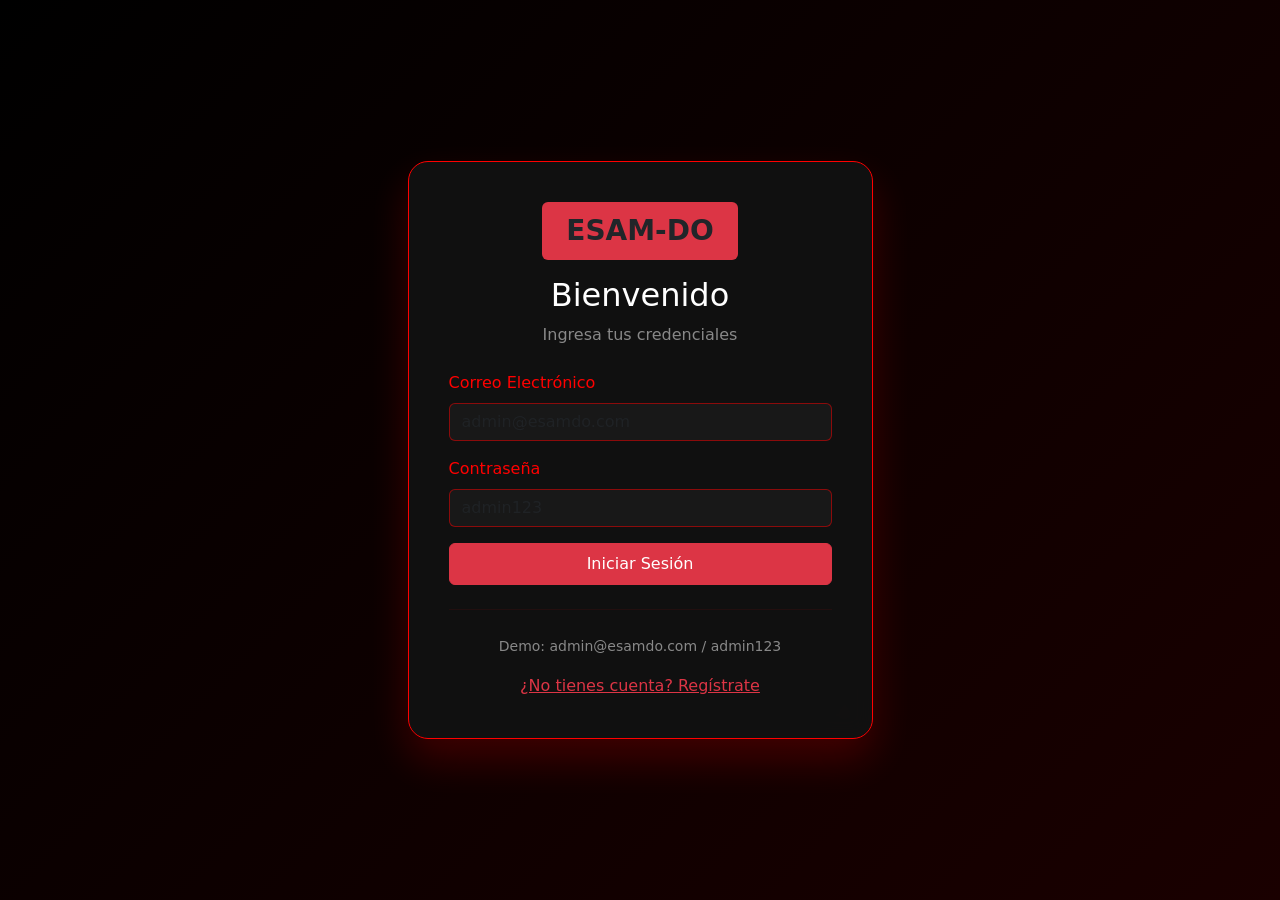
<file: admin/pagos.html>
<!DOCTYPE html>
<html lang="es">
<head>
    <meta charset="UTF-8">
    <meta name="viewport" content="width=device-width, initial-scale=1.0">
    <title>Pagos - ESAM-DO Admin</title>
    <link href="https://cdn.jsdelivr.net/npm/bootstrap@5.3.7/dist/css/bootstrap.min.css" rel="stylesheet">
    <link rel="stylesheet" href="https://cdnjs.cloudflare.com/ajax/libs/font-awesome/6.4.0/css/all.min.css">
    <link rel="stylesheet" href="../css/style.css">
    <style>
        .table-pagos {
            background: rgba(17,17,17,0.9);
            backdrop-filter: blur(10px);
            border-radius: 15px;
            overflow: hidden;
        }
        .table-pagos thead {
            background: #ff0000;
            color: white;
        }
        .badge-pagado {
            background: #28a745;
            color: white;
            padding: 5px 12px;
            border-radius: 20px;
        }
        .badge-pendiente {
            background: #ffc107;
            color: #000;
            padding: 5px 12px;
            border-radius: 20px;
        }
        .total-card {
            background: linear-gradient(135deg, #000000, #1a1a1a);
            border: 1px solid #ff0000;
            border-radius: 15px;
            padding: 20px;
            text-align: center;
        }
        .total-card h3 {
            color: #ff0000;
            font-size: 2rem;
        }
    </style>
</head>
<body>

<div class="wave-overlay"></div>

<div class="container-fluid">
    <div class="row">
        <!-- Sidebar -->
        <div class="col-md-3 col-lg-2 px-0 sidebar">
            <div class="text-center py-4">
                <i class="fas fa-fist-raised fa-3x text-danger"></i>
                <h5 class="mt-2 text-white">ESAM-DO</h5>
                <small class="text-white-50">Panel Admin</small>
            </div>
            <nav class="nav flex-column px-3">
                <a class="nav-link" href="dashboard.html"><i class="fas fa-tachometer-alt"></i> Dashboard</a>
                <a class="nav-link" href="estudiantes.html"><i class="fas fa-users"></i> Estudiantes</a>
                <a class="nav-link active" href="pagos.html"><i class="fas fa-dollar-sign"></i> Pagos</a>
                <a class="nav-link" href="asistencia.html"><i class="fas fa-calendar-check"></i> Asistencia</a>
                <a class="nav-link" href="inventario.html"><i class="fas fa-boxes"></i> Inventario</a>
                <a class="nav-link" href="reportes.html"><i class="fas fa-chart-bar"></i> Reportes</a>
            </nav>
            <div class="position-absolute bottom-0 w-100 p-3">
                <button onclick="cerrarSesion()" class="btn btn-outline-danger w-100">
                    <i class="fas fa-sign-out-alt"></i> Cerrar Sesión
                </button>
            </div>
        </div>
        
        <!-- Main Content -->
        <div class="col-md-9 col-lg-10 ms-sm-auto px-4 py-3">
            <div class="d-flex justify-content-between align-items-center mb-4">
                <h1 class="text-white"><i class="fas fa-dollar-sign text-danger"></i> Gestión de Pagos</h1>
                <button class="btn btn-danger" data-bs-toggle="modal" data-bs-target="#modalPago" onclick="resetFormPago()">
                    <i class="fas fa-plus"></i> Registrar Pago
                </button>
            </div>
            
            <div id="alertContainer"></div>
            
            <!-- Tarjetas de totales -->
            <div class="row mb-4">
                <div class="col-md-4">
                    <div class="total-card">
                        <i class="fas fa-chart-line fa-2x text-danger"></i>
                        <h3 id="totalIngresos">S/ 0</h3>
                        <p class="text-white-50">Ingresos Totales</p>
                    </div>
                </div>
                <div class="col-md-4">
                    <div class="total-card">
                        <i class="fas fa-calendar-month fa-2x text-danger"></i>
                        <h3 id="ingresosMes">S/ 0</h3>
                        <p class="text-white-50">Ingresos del Mes</p>
                    </div>
                </div>
                <div class="col-md-4">
                    <div class="total-card">
                        <i class="fas fa-clock fa-2x text-danger"></i>
                        <h3 id="pagosPendientes">0</h3>
                        <p class="text-white-50">Pagos Pendientes</p>
                    </div>
                </div>
            </div>
            
            <!-- Buscador y filtros -->
            <div class="card bg-dark mb-4" style="border: 1px solid rgba(255,0,0,0.3);">
                <div class="card-body">
                    <div class="row g-3">
                        <div class="col-md-3">
                            <input type="text" id="searchInput" class="form-control" placeholder="Buscar estudiante...">
                        </div>
                        <div class="col-md-2">
                            <select id="filtroEstado" class="form-select">
                                <option value="todos">Todos los estados</option>
                                <option value="pagado">Pagado</option>
                                <option value="pendiente">Pendiente</option>
                            </select>
                        </div>
                        <div class="col-md-2">
                            <select id="filtroConcepto" class="form-select">
                                <option value="todos">Todos los conceptos</option>
                                <option value="mensualidad">Mensualidad</option>
                                <option value="matricula">Matrícula</option>
                                <option value="examen">Examen de cinta</option>
                                <option value="producto">Producto</option>
                            </select>
                        </div>
                        <div class="col-md-2">
                            <select id="filtroMes" class="form-select">
                                <option value="0">Todos los meses</option>
                                <option value="1">Enero</option>
                                <option value="2">Febrero</option>
                                <option value="3">Marzo</option>
                                <option value="4">Abril</option>
                                <option value="5">Mayo</option>
                                <option value="6">Junio</option>
                                <option value="7">Julio</option>
                                <option value="8">Agosto</option>
                                <option value="9">Septiembre</option>
                                <option value="10">Octubre</option>
                                <option value="11">Noviembre</option>
                                <option value="12">Diciembre</option>
                            </select>
                        </div>
                        <div class="col-md-3">
                            <button class="btn btn-danger w-100" onclick="filtrarPagos()">Filtrar</button>
                        </div>
                    </div>
                </div>
            </div>
            
            <!-- Tabla de pagos -->
            <div class="table-responsive">
                <table class="table table-pagos text-white">
                    <thead>
                        <tr>
                            <th>Fecha</th>
                            <th>Estudiante</th>
                            <th>Concepto</th>
                            <th>Descripción</th>
                            <th>Monto</th>
                            <th>Mes/Año</th>
                            <th>Estado</th>
                            <th>Acciones</th>
                        </tr>
                    </thead>
                    <tbody id="pagosBody"></tbody>
                </table>
            </div>
        </div>
    </div>
</div>

<!-- Modal Registrar/Editar Pago -->
<div class="modal fade" id="modalPago" tabindex="-1">
    <div class="modal-dialog modal-lg">
        <div class="modal-content" style="background: #111; border: 1px solid #ff0000;">
            <div class="modal-header" style="background: #ff0000;">
                <h5 class="modal-title text-white" id="modalTitlePago">Registrar Pago</h5>
                <button type="button" class="btn-close btn-close-white" data-bs-dismiss="modal"></button>
            </div>
            <form id="pagoForm">
                <input type="hidden" id="pagoId">
                <div class="modal-body">
                    <div class="mb-3">
                        <label class="form-label text-danger">Estudiante *</label>
                        <select id="estudianteId" class="form-select" required>
                            <option value="">Seleccione estudiante...</option>
                        </select>
                    </div>
                    <div class="mb-3">
                        <label class="form-label text-danger">Concepto *</label>
                        <select id="concepto" class="form-select" required onchange="actualizarDescripcionPorDefecto()">
                            <option value="mensualidad">📘 Mensualidad</option>
                            <option value="matricula">📝 Matrícula</option>
                            <option value="examen">🥋 Examen de cinta</option>
                            <option value="producto">🛒 Producto</option>
                            <option value="uniforme">👕 Uniforme</option>
                            <option value="otro">📌 Otro</option>
                        </select>
                    </div>
                    <div class="mb-3">
                        <label class="form-label text-danger">Descripción / Detalle *</label>
                        <textarea id="descripcion" class="form-control" rows="2" placeholder="Ej: Pago de mensualidad Marzo 2026 - Juan Pérez" required></textarea>
                        <small class="text-white-50">Describe detalladamente el motivo del pago</small>
                    </div>
                    <div class="mb-3">
                        <label class="form-label text-danger">Monto (S/) *</label>
                        <input type="number" id="monto" class="form-control" step="0.01" required>
                    </div>
                    <div class="row">
                        <div class="col-md-4 mb-3">
                            <label class="form-label text-danger">Día</label>
                            <input type="date" id="fechaPago" class="form-control" value="">
                        </div>
                        <div class="col-md-4 mb-3">
                            <label class="form-label text-danger">Mes</label>
                            <select id="mes" class="form-select">
                                <option value="1">Enero</option>
                                <option value="2">Febrero</option>
                                <option value="3">Marzo</option>
                                <option value="4">Abril</option>
                                <option value="5">Mayo</option>
                                <option value="6">Junio</option>
                                <option value="7">Julio</option>
                                <option value="8">Agosto</option>
                                <option value="9">Septiembre</option>
                                <option value="10">Octubre</option>
                                <option value="11">Noviembre</option>
                                <option value="12">Diciembre</option>
                            </select>
                        </div>
                        <div class="col-md-4 mb-3">
                            <label class="form-label text-danger">Año</label>
                            <input type="number" id="anio" class="form-control" value="2026">
                        </div>
                    </div>
                    <div class="mb-3">
                        <label class="form-label text-danger">Estado</label>
                        <select id="estadoPago" class="form-select">
                            <option value="pagado">✅ Pagado</option>
                            <option value="pendiente">⏳ Pendiente</option>
                        </select>
                    </div>
                </div>
                <div class="modal-footer">
                    <button type="button" class="btn btn-secondary" data-bs-dismiss="modal">Cancelar</button>
                    <button type="submit" class="btn btn-danger">Guardar Pago</button>
                </div>
            </form>
        </div>
    </div>
</div>

<script src="https://cdn.jsdelivr.net/npm/bootstrap@5.3.7/dist/js/bootstrap.bundle.min.js"></script>
<script>
    // Verificar admin
    const usuario = localStorage.getItem('usuario');
    const user = usuario ? JSON.parse(usuario) : null;
    if (!user || user.rol !== 'admin') {
        alert('Acceso denegado. Se requieren permisos de administrador.');
        window.location.href = '../login.html';
    }
    
    // ============================================
    // DATOS INICIALES
    // ============================================
    
    function initPagosData() {
        if (!localStorage.getItem('pagos')) {
            const hoy = new Date().toISOString().split('T')[0];
            const pagosIniciales = [
                { id: '1', estudianteId: '1', estudianteNombre: 'Juan Pérez', concepto: 'mensualidad', descripcion: 'Pago de mensualidad - Enero 2026', monto: 120, mes: 1, anio: 2026, fecha: '2026-01-10', estado: 'pagado' },
                { id: '2', estudianteId: '2', estudianteNombre: 'María López', concepto: 'matricula', descripcion: 'Matrícula semestre 2026-I', monto: 150, mes: 1, anio: 2026, fecha: '2026-01-15', estado: 'pagado' },
                { id: '3', estudianteId: '3', estudianteNombre: 'Carlos Mendoza', concepto: 'examen', descripcion: 'Examen de cinta verde a azul', monto: 80, mes: 2, anio: 2026, fecha: '2026-02-05', estado: 'pagado' },
                { id: '4', estudianteId: '1', estudianteNombre: 'Juan Pérez', concepto: 'producto', descripcion: 'Compra de Karategui Adulto talla M', monto: 150, mes: 2, anio: 2026, fecha: '2026-02-20', estado: 'pagado' }
            ];
            localStorage.setItem('pagos', JSON.stringify(pagosIniciales));
        }
    }
    
    function getPagos() {
        return JSON.parse(localStorage.getItem('pagos') || '[]');
    }
    
    function savePagos(pagos) {
        localStorage.setItem('pagos', JSON.stringify(pagos));
    }
    
    function getEstudiantes() {
        return JSON.parse(localStorage.getItem('estudiantes') || '[]');
    }
    
    function generarId() {
        return Date.now().toString();
    }
    
    function actualizarDescripcionPorDefecto() {
        const concepto = document.getElementById('concepto').value;
        const estudianteId = document.getElementById('estudianteId').value;
        const estudiantes = getEstudiantes();
        const estudiante = estudiantes.find(e => e.id === estudianteId);
        const nombreEstudiante = estudiante ? `${estudiante.nombres} ${estudiante.apellidos}` : '';
        const mesActual = new Date().getMonth() + 1;
        const anioActual = new Date().getFullYear();
        
        let descripcionDefecto = '';
        switch(concepto) {
            case 'mensualidad':
                descripcionDefecto = `Pago de mensualidad - ${getNombreMes(mesActual)} ${anioActual} - ${nombreEstudiante}`;
                break;
            case 'matricula':
                descripcionDefecto = `Matrícula semestre ${anioActual} - ${nombreEstudiante}`;
                break;
            case 'examen':
                descripcionDefecto = `Examen de cambio de cinta - ${nombreEstudiante}`;
                break;
            case 'producto':
                descripcionDefecto = `Compra de producto deportivo - ${nombreEstudiante}`;
                break;
            case 'uniforme':
                descripcionDefecto = `Compra de uniforme - ${nombreEstudiante}`;
                break;
            default:
                descripcionDefecto = `Pago realizado por ${nombreEstudiante}`;
        }
        
        document.getElementById('descripcion').value = descripcionDefecto;
    }
    
    function getNombreMes(mes) {
        const meses = ['Enero', 'Febrero', 'Marzo', 'Abril', 'Mayo', 'Junio', 'Julio', 'Agosto', 'Septiembre', 'Octubre', 'Noviembre', 'Diciembre'];
        return meses[mes - 1];
    }
    
    // ============================================
    // CARGAR DATOS EN TABLA
    // ============================================
    
    let filtroActual = { search: '', estado: 'todos', concepto: 'todos', mes: 0 };
    
    function cargarPagos() {
        let pagos = getPagos();
        const estudiantes = getEstudiantes();
        
        // Unir nombres de estudiantes
        pagos = pagos.map(pago => {
            const estudiante = estudiantes.find(e => e.id === pago.estudianteId);
            return { ...pago, estudianteNombre: estudiante ? `${estudiante.nombres} ${estudiante.apellidos}` : pago.estudianteNombre || 'Desconocido' };
        });
        
        // Aplicar filtros
        let filtrados = pagos;
        
        if (filtroActual.search) {
            filtrados = filtrados.filter(p => p.estudianteNombre.toLowerCase().includes(filtroActual.search));
        }
        
        if (filtroActual.estado !== 'todos') {
            filtrados = filtrados.filter(p => p.estado === filtroActual.estado);
        }
        
        if (filtroActual.concepto !== 'todos') {
            filtrados = filtrados.filter(p => p.concepto === filtroActual.concepto);
        }
        
        if (filtroActual.mes !== 0) {
            filtrados = filtrados.filter(p => p.mes === parseInt(filtroActual.mes));
        }
        
        // Ordenar por fecha descendente
        filtrados.sort((a, b) => new Date(b.fecha) - new Date(a.fecha));
        
        // Mostrar en tabla
        const tbody = document.getElementById('pagosBody');
        tbody.innerHTML = filtrados.map(p => {
            let conceptoIcono = '';
            switch(p.concepto) {
                case 'mensualidad': conceptoIcono = '📘'; break;
                case 'matricula': conceptoIcono = '📝'; break;
                case 'examen': conceptoIcono = '🥋'; break;
                default: conceptoIcono = '🛒';
            }
            return `
                <tr>
                    <td>${p.fecha || '—'}</td>
                    <td>${p.estudianteNombre}</td>
                    <td>${conceptoIcono} ${p.concepto === 'mensualidad' ? 'Mensualidad' : p.concepto === 'matricula' ? 'Matrícula' : p.concepto === 'examen' ? 'Examen' : 'Producto'}</td>
                    <td><small>${p.descripcion || 'Sin descripción'}</small></td>
                    <td class="text-danger fw-bold">S/ ${p.monto}</td>
                    <td>${getNombreMes(p.mes)} ${p.anio}</td>
                    <td><span class="badge-${p.estado === 'pagado' ? 'pagado' : 'pendiente'}">${p.estado === 'pagado' ? 'Pagado' : 'Pendiente'}</span></td>
                    <td>
                        <button class="btn btn-sm btn-warning me-1" onclick="editarPago('${p.id}')"><i class="fas fa-edit"></i></button>
                        <button class="btn btn-sm btn-danger" onclick="eliminarPago('${p.id}')"><i class="fas fa-trash"></i></button>
                    </td>
                </tr>
            `;
        }).join('');
        
        // Actualizar totales
        actualizarTotales(pagos);
    }
    
    function actualizarTotales(pagos) {
        const totalIngresos = pagos.filter(p => p.estado === 'pagado').reduce((sum, p) => sum + p.monto, 0);
        const mesActual = new Date().getMonth() + 1;
        const ingresosMes = pagos.filter(p => p.estado === 'pagado' && p.mes === mesActual).reduce((sum, p) => sum + p.monto, 0);
        const pagosPendientes = pagos.filter(p => p.estado === 'pendiente').length;
        
        document.getElementById('totalIngresos').innerHTML = `S/ ${totalIngresos}`;
        document.getElementById('ingresosMes').innerHTML = `S/ ${ingresosMes}`;
        document.getElementById('pagosPendientes').innerHTML = pagosPendientes;
    }
    
    function filtrarPagos() {
        filtroActual.search = document.getElementById('searchInput').value.toLowerCase();
        filtroActual.estado = document.getElementById('filtroEstado').value;
        filtroActual.concepto = document.getElementById('filtroConcepto').value;
        filtroActual.mes = document.getElementById('filtroMes').value;
        cargarPagos();
    }
    
    // ============================================
    // CRUD PAGOS
    // ============================================
    
    function cargarSelectEstudiantes() {
        const estudiantes = getEstudiantes();
        const select = document.getElementById('estudianteId');
        select.innerHTML = '<option value="">Seleccione estudiante...</option>' + 
            estudiantes.map(e => `<option value="${e.id}">${e.nombres} ${e.apellidos} (${e.codigo})</option>`).join('');
    }
    
    function resetFormPago() {
        document.getElementById('pagoId').value = '';
        document.getElementById('pagoForm').reset();
        document.getElementById('modalTitlePago').innerText = 'Registrar Pago';
        document.getElementById('anio').value = 2026;
        document.getElementById('fechaPago').value = new Date().toISOString().split('T')[0];
        cargarSelectEstudiantes();
    }
    
    function editarPago(id) {
        const pagos = getPagos();
        const pago = pagos.find(p => p.id === id);
        if (pago) {
            document.getElementById('pagoId').value = pago.id;
            document.getElementById('estudianteId').value = pago.estudianteId;
            document.getElementById('concepto').value = pago.concepto;
            document.getElementById('descripcion').value = pago.descripcion || '';
            document.getElementById('monto').value = pago.monto;
            document.getElementById('mes').value = pago.mes;
            document.getElementById('anio').value = pago.anio;
            document.getElementById('fechaPago').value = pago.fecha || new Date().toISOString().split('T')[0];
            document.getElementById('estadoPago').value = pago.estado;
            document.getElementById('modalTitlePago').innerText = 'Editar Pago';
            new bootstrap.Modal(document.getElementById('modalPago')).show();
        }
    }
    
    function eliminarPago(id) {
        if (confirm('¿Eliminar este pago?')) {
            let pagos = getPagos();
            pagos = pagos.filter(p => p.id !== id);
            savePagos(pagos);
            mostrarAlerta('Pago eliminado correctamente', 'success');
            cargarPagos();
        }
    }
    
    document.getElementById('pagoForm').addEventListener('submit', function(e) {
        e.preventDefault();
        
        const id = document.getElementById('pagoId').value;
        const estudianteId = document.getElementById('estudianteId').value;
        const estudiantes = getEstudiantes();
        const estudiante = estudiantes.find(e => e.id === estudianteId);
        
        if (!estudianteId) {
            mostrarAlerta('Seleccione un estudiante', 'danger');
            return;
        }
        
        const pagoData = {
            estudianteId: estudianteId,
            estudianteNombre: estudiante ? `${estudiante.nombres} ${estudiante.apellidos}` : '',
            concepto: document.getElementById('concepto').value,
            descripcion: document.getElementById('descripcion').value,
            monto: parseFloat(document.getElementById('monto').value),
            mes: parseInt(document.getElementById('mes').value),
            anio: parseInt(document.getElementById('anio').value),
            fecha: document.getElementById('fechaPago').value || new Date().toISOString().split('T')[0],
            estado: document.getElementById('estadoPago').value
        };
        
        let pagos = getPagos();
        
        if (id) {
            const index = pagos.findIndex(p => p.id === id);
            if (index !== -1) {
                pagos[index] = { ...pagos[index], ...pagoData };
                savePagos(pagos);
                mostrarAlerta('Pago actualizado', 'success');
            }
        } else {
            pagoData.id = generarId();
            pagos.push(pagoData);
            savePagos(pagos);
            mostrarAlerta('Pago registrado', 'success');
        }
        
        bootstrap.Modal.getInstance(document.getElementById('modalPago')).hide();
        cargarPagos();
        resetFormPago();
    });
    
    function mostrarAlerta(mensaje, tipo) {
        const alertDiv = document.getElementById('alertContainer');
        alertDiv.innerHTML = `<div class="alert alert-${tipo === 'success' ? 'success' : 'danger'} alert-dismissible fade show">${mensaje}<button type="button" class="btn-close" data-bs-dismiss="alert"></button></div>`;
        setTimeout(() => alertDiv.innerHTML = '', 3000);
    }
    
    function cerrarSesion() {
        localStorage.removeItem('usuario');
        window.location.href = '../login.html';
    }
    
    // Inicializar
    initPagosData();
    cargarSelectEstudiantes();
    cargarPagos();
    
    document.getElementById('searchInput').addEventListener('keyup', filtrarPagos);
    document.getElementById('estudianteId').addEventListener('change', actualizarDescripcionPorDefecto);
    document.getElementById('concepto').addEventListener('change', actualizarDescripcionPorDefecto);
</script>
</body>
</html>
</file>
<file: css/style.css>
/* ============================================
   ESAM-DO - ESTILOS CORPORATIVOS CON EFECTO LÍQUIDO FULL SCREEN
   Colores: Negro (#000), Rojo (#ff0000), Blanco (#fff)
   ============================================ */

* {
    margin: 0;
    padding: 0;
    box-sizing: border-box;
}

body {
    font-family: 'Segoe UI', Tahoma, Geneva, Verdana, sans-serif;
    background: #000000;
    color: #ffffff;
    min-height: 100vh;
    position: relative;
}

/* ===== FONDO LÍQUIDO FULL SCREEN ===== */
body::before {
    content: '';
    position: fixed;
    top: 0;
    left: 0;
    width: 100%;
    height: 100%;
    background: 
        radial-gradient(circle at 20% 30%, rgba(255, 0, 0, 0.15) 0%, transparent 40%),
        radial-gradient(circle at 80% 70%, rgba(255, 0, 0, 0.1) 0%, transparent 40%),
        radial-gradient(circle at 40% 90%, rgba(255, 0, 0, 0.08) 0%, transparent 50%),
        radial-gradient(circle at 60% 10%, rgba(255, 0, 0, 0.12) 0%, transparent 45%);
    z-index: 0;
    pointer-events: none;
    animation: liquidMove 15s ease-in-out infinite alternate;
}

/* ===== ONDAS LÍQUIDAS ANIMADAS FULL SCREEN ===== */
body::after {
    content: '';
    position: fixed;
    bottom: 0;
    left: 0;
    width: 100%;
    height: 100%;
    background: url('data:image/svg+xml,<svg xmlns="http://www.w3.org/2000/svg" viewBox="0 0 1440 320"><path fill="%23ff0000" fill-opacity="0.08" d="M0,192L48,176C96,160,192,128,288,138.7C384,149,480,203,576,208C672,213,768,171,864,154.7C960,139,1056,149,1152,165.3C1248,181,1344,203,1392,213.3L1440,224L1440,320L1392,320C1344,320,1248,320,1152,320C1056,320,960,320,864,320C768,320,672,320,576,320C480,320,384,320,288,320C192,320,96,320,48,320L0,320Z"></path></svg>') repeat-x;
    background-size: cover;
    z-index: 0;
    pointer-events: none;
    animation: waveMove 8s ease-in-out infinite alternate;
}

/* ===== SEGUNDA ONDA ===== */
.wave-overlay {
    position: fixed;
    bottom: 0;
    left: 0;
    width: 100%;
    height: 100%;
    background: url('data:image/svg+xml,<svg xmlns="http://www.w3.org/2000/svg" viewBox="0 0 1440 320"><path fill="%23ff0000" fill-opacity="0.05" d="M0,96L48,112C96,128,192,160,288,160C384,160,480,128,576,122.7C672,117,768,139,864,154.7C960,171,1056,181,1152,165.3C1248,149,1344,107,1392,85.3L1440,64L1440,320L1392,320C1344,320,1248,320,1152,320C1056,320,960,320,864,320C768,320,672,320,576,320C480,320,384,320,288,320C192,320,96,320,48,320L0,320Z"></path></svg>') repeat-x;
    background-size: cover;
    z-index: 0;
    pointer-events: none;
    animation: waveMove 12s ease-in-out infinite alternate-reverse;
}

/* ===== ANIMACIONES ===== */
@keyframes liquidMove {
    0% {
        background-position: 0% 0%, 0% 0%, 0% 0%, 0% 0%;
    }
    100% {
        background-position: 10% 5%, -5% 10%, 5% -5%, -10% 5%;
    }
}

@keyframes waveMove {
    0% {
        transform: translateX(0) translateY(0);
    }
    100% {
        transform: translateX(-50px) translateY(-20px);
    }
}

/* ===== CONTENIDO POR ENCIMA DEL FONDO ===== */
.container, .hero, section, footer, .card, .navbar, .sidebar {
    position: relative;
    z-index: 1;
}

/* ===== NAVBAR ===== */
.navbar {
    background: rgba(0, 0, 0, 0.9) !important;
    backdrop-filter: blur(10px);
    border-bottom: 2px solid rgba(255, 0, 0, 0.5);
    box-shadow: 0 4px 30px rgba(255, 0, 0, 0.1);
}

.navbar-brand span {
    background: linear-gradient(135deg, #ff0000, #cc0000) !important;
    color: #ffffff !important;
    box-shadow: 0 0 15px rgba(255, 0, 0, 0.5);
    transition: all 0.3s ease;
}

.navbar-brand span:hover {
    box-shadow: 0 0 25px rgba(255, 0, 0, 0.8);
    transform: scale(1.02);
}

.navbar-nav .nav-link {
    color: #ffffff !important;
    transition: all 0.3s ease;
    position: relative;
}

.navbar-nav .nav-link::after {
    content: '';
    position: absolute;
    bottom: -5px;
    left: 50%;
    width: 0;
    height: 2px;
    background: #ff0000;
    transition: all 0.3s ease;
    transform: translateX(-50%);
}

.navbar-nav .nav-link:hover::after,
.navbar-nav .nav-link.active::after {
    width: 80%;
}

.navbar-nav .nav-link:hover,
.navbar-nav .nav-link.active {
    color: #ff0000 !important;
    text-shadow: 0 0 8px rgba(255, 0, 0, 0.5);
}

/* ===== BOTONES ===== */
.btn-danger {
    background: linear-gradient(135deg, #ff0000, #cc0000) !important;
    border: none !important;
    color: #ffffff !important;
    position: relative;
    overflow: hidden;
    transition: all 0.3s ease;
    z-index: 1;
}

.btn-danger::before {
    content: '';
    position: absolute;
    top: 50%;
    left: 50%;
    width: 0;
    height: 0;
    background: rgba(255, 255, 255, 0.3);
    border-radius: 50%;
    transform: translate(-50%, -50%);
    transition: width 0.6s ease, height 0.6s ease;
    z-index: -1;
}

.btn-danger:hover::before {
    width: 300px;
    height: 300px;
}

.btn-danger:hover {
    transform: scale(1.05);
    box-shadow: 0 0 20px rgba(255, 0, 0, 0.6);
}

.btn-outline-danger {
    border: 2px solid #ff0000 !important;
    background: transparent !important;
    color: #ff0000 !important;
    transition: all 0.3s ease;
}

.btn-outline-danger:hover {
    background: #ff0000 !important;
    color: #ffffff !important;
    box-shadow: 0 0 15px rgba(255, 0, 0, 0.5);
}

/* ===== HERO ===== */
.hero {
    min-height: 100vh;
    background: linear-gradient(rgba(0,0,0,0.6), rgba(0,0,0,0.6)), url('https://images.unsplash.com/photo-1555597673-b21d5c935865?w=1600');
    background-size: cover;
    background-position: center;
    background-attachment: fixed;
}

.hero h1 {
    font-size: 70px;
    font-weight: 800;
    text-shadow: 3px 3px 6px rgba(0,0,0,0.5);
    color: #ffffff;
    animation: fadeInUp 1s ease;
}

.hero p {
    color: #ff0000;
    font-weight: 500;
    animation: fadeInUp 1s ease 0.2s both;
}

.hero .btn {
    animation: fadeInUp 1s ease 0.4s both;
}

/* ===== TARJETAS ===== */
.card {
    background: rgba(17, 17, 17, 0.85);
    backdrop-filter: blur(10px);
    border: 1px solid rgba(255, 0, 0, 0.3);
    border-radius: 15px;
    transition: all 0.3s ease;
    color: #ffffff;
}

.card:hover {
    transform: translateY(-10px);
    border-color: rgba(255, 0, 0, 0.8);
    box-shadow: 0 15px 35px rgba(255, 0, 0, 0.2);
    background: rgba(17, 17, 17, 0.95);
}

.card .card-title {
    color: #ff0000;
}

/* ===== TABLAS ===== */
.table {
    background: rgba(17, 17, 17, 0.85);
    backdrop-filter: blur(5px);
    color: #ffffff;
    border-color: #ff0000;
}

.table thead {
    background: linear-gradient(135deg, #ff0000, #cc0000);
    color: #ffffff;
}

.table tbody tr {
    transition: all 0.3s ease;
}

.table tbody tr:hover {
    background: rgba(255, 0, 0, 0.1);
    transform: scale(1.01);
}

/* ===== FORMULARIOS ===== */
.form-control, .form-select {
    background: rgba(26, 26, 26, 0.85);
    backdrop-filter: blur(5px);
    border: 1px solid rgba(255, 0, 0, 0.5);
    color: #ffffff;
    transition: all 0.3s ease;
}

.form-control:focus, .form-select:focus {
    background: rgba(34, 34, 34, 0.95);
    border-color: #ff0000;
    box-shadow: 0 0 0 0.25rem rgba(255, 0, 0, 0.25);
    color: #ffffff;
    transform: scale(1.02);
}

.form-label {
    color: #ff0000;
    font-weight: 500;
}

/* ===== SIDEBAR ADMIN ===== */
.sidebar {
    background: rgba(0, 0, 0, 0.95);
    backdrop-filter: blur(10px);
    min-height: 100vh;
    border-right: 2px solid rgba(255, 0, 0, 0.5);
}

.sidebar .nav-link {
    color: #ffffff;
    padding: 12px 20px;
    margin: 5px 0;
    border-radius: 10px;
    transition: all 0.3s;
}

.sidebar .nav-link:hover,
.sidebar .nav-link.active {
    background: linear-gradient(135deg, #ff0000, #cc0000);
    color: #ffffff;
    box-shadow: 0 5px 15px rgba(255, 0, 0, 0.3);
    transform: translateX(5px);
}

/* ===== STAT CARDS ===== */
.stat-card {
    background: linear-gradient(135deg, rgba(0,0,0,0.85), rgba(26,26,26,0.85));
    backdrop-filter: blur(10px);
    border: 1px solid rgba(255, 0, 0, 0.5);
    border-radius: 15px;
    padding: 20px;
    margin-bottom: 20px;
    color: #ffffff;
    transition: all 0.3s ease;
}

.stat-card:hover {
    transform: translateY(-5px);
    border-color: #ff0000;
    box-shadow: 0 10px 25px rgba(255, 0, 0, 0.2);
}

.stat-card h2 {
    font-size: 2.5rem;
    font-weight: bold;
    color: #ff0000;
}

/* ===== FOOTER ===== */
footer {
    background: rgba(0, 0, 0, 0.95) !important;
    backdrop-filter: blur(10px);
    border-top: 2px solid rgba(255, 0, 0, 0.5);
    color: #ffffff;
}

/* ===== LOGIN CARD ===== */
.login-container {
    background: #000000;
    position: relative;
}

.login-container::before {
    content: '';
    position: absolute;
    top: 0;
    left: 0;
    width: 100%;
    height: 100%;
    background: radial-gradient(circle at 50% 50%, rgba(255,0,0,0.15), transparent);
    z-index: 0;
}

.login-card, .register-card {
    background: rgba(17, 17, 17, 0.95);
    backdrop-filter: blur(10px);
    border: 1px solid rgba(255, 0, 0, 0.5);
    border-radius: 20px;
    padding: 40px;
    box-shadow: 0 20px 40px rgba(255, 0, 0, 0.2);
    animation: fadeInUp 0.6s ease;
    position: relative;
    z-index: 1;
}

/* ===== MODAL ===== */
.modal-content {
    background: rgba(17, 17, 17, 0.98);
    backdrop-filter: blur(10px);
    border: 1px solid rgba(255, 0, 0, 0.5);
}

.modal-header {
    background: linear-gradient(135deg, #ff0000, #cc0000);
    color: #ffffff;
    border-bottom: none;
}

/* ===== ANIMACIONES ===== */
@keyframes fadeInUp {
    from {
        opacity: 0;
        transform: translateY(30px);
    }
    to {
        opacity: 1;
        transform: translateY(0);
    }
}

.fade-in {
    animation: fadeInUp 0.5s ease-in;
}

/* ===== SCROLLBAR ===== */
::-webkit-scrollbar {
    width: 8px;
}

::-webkit-scrollbar-track {
    background: #000000;
}

::-webkit-scrollbar-thumb {
    background: #ff0000;
    border-radius: 10px;
}

::-webkit-scrollbar-thumb:hover {
    background: #cc0000;
}

/* ===== RESPONSIVE ===== */
@media (max-width: 768px) {
    .hero h1 {
        font-size: 40px;
    }
    
    .stat-card h2 {
        font-size: 1.8rem;
    }
    
    .sidebar {
        min-height: auto;
    }
}
</file>
